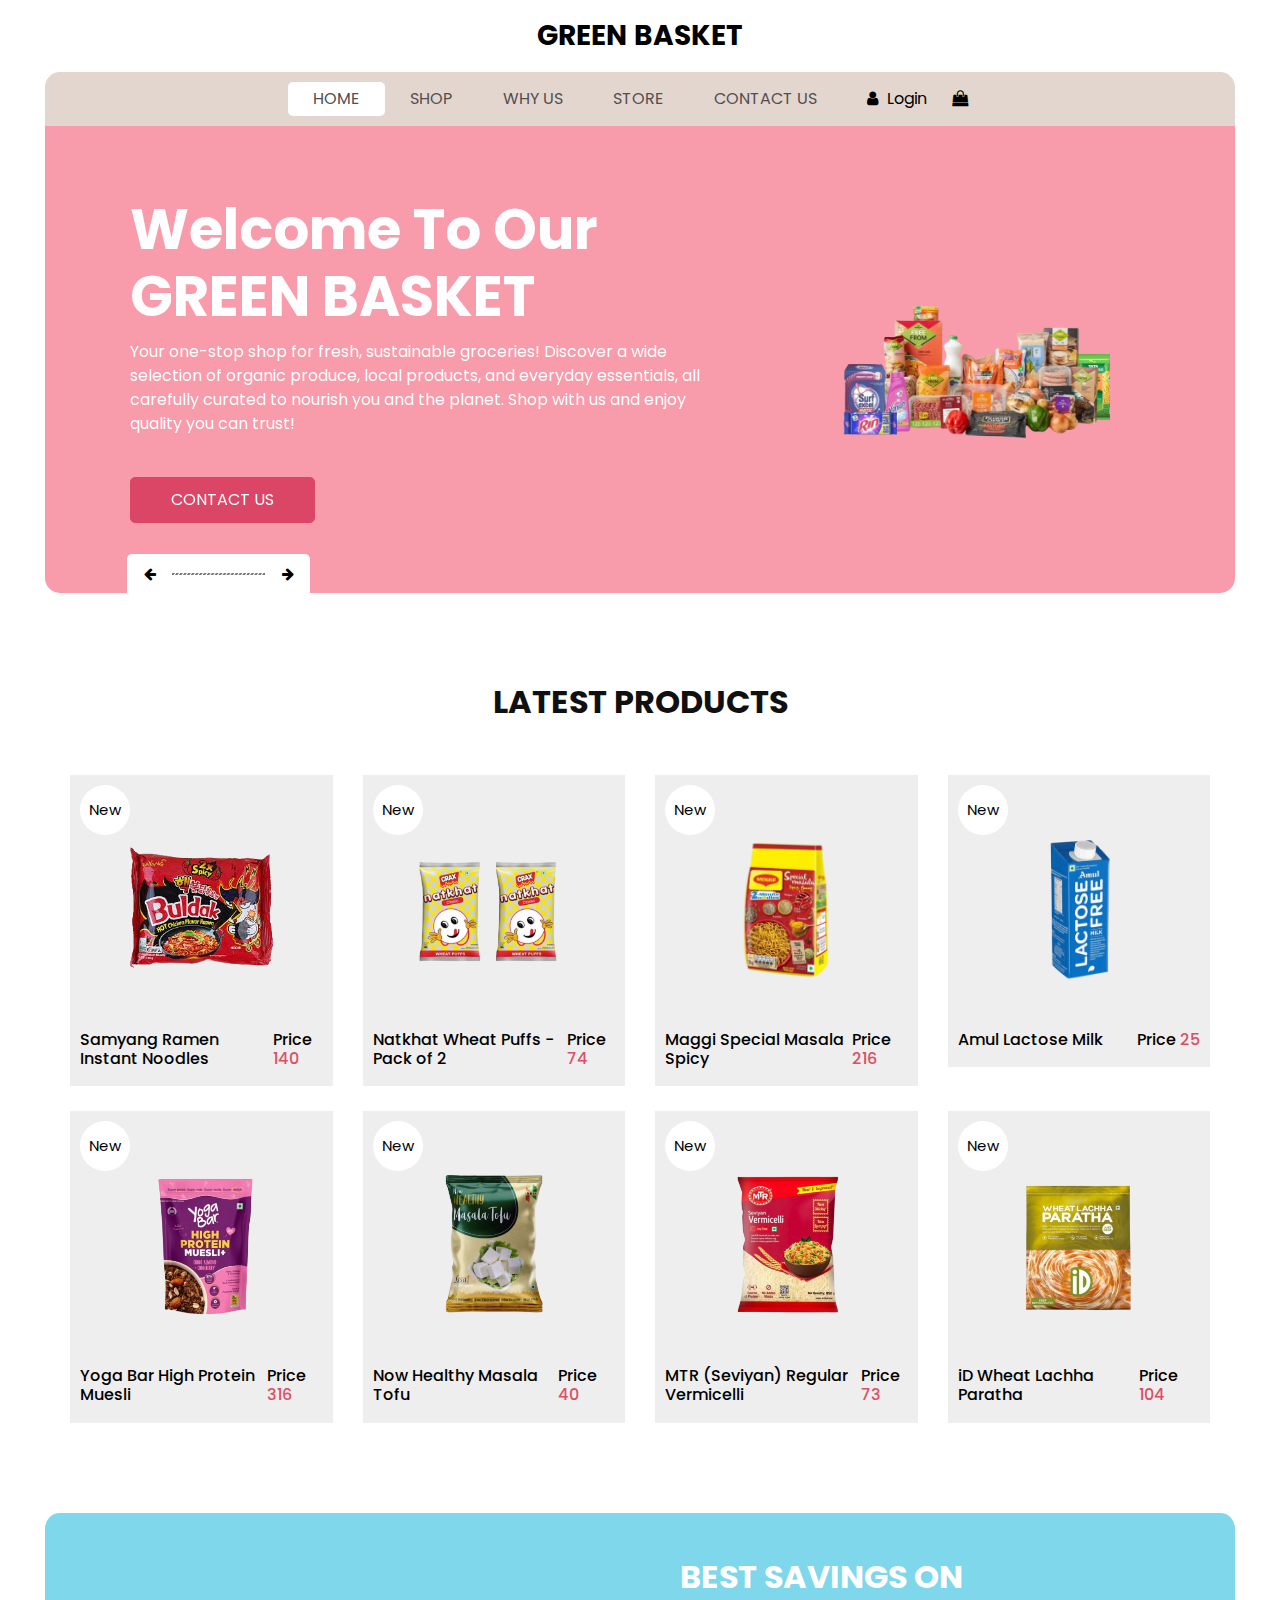
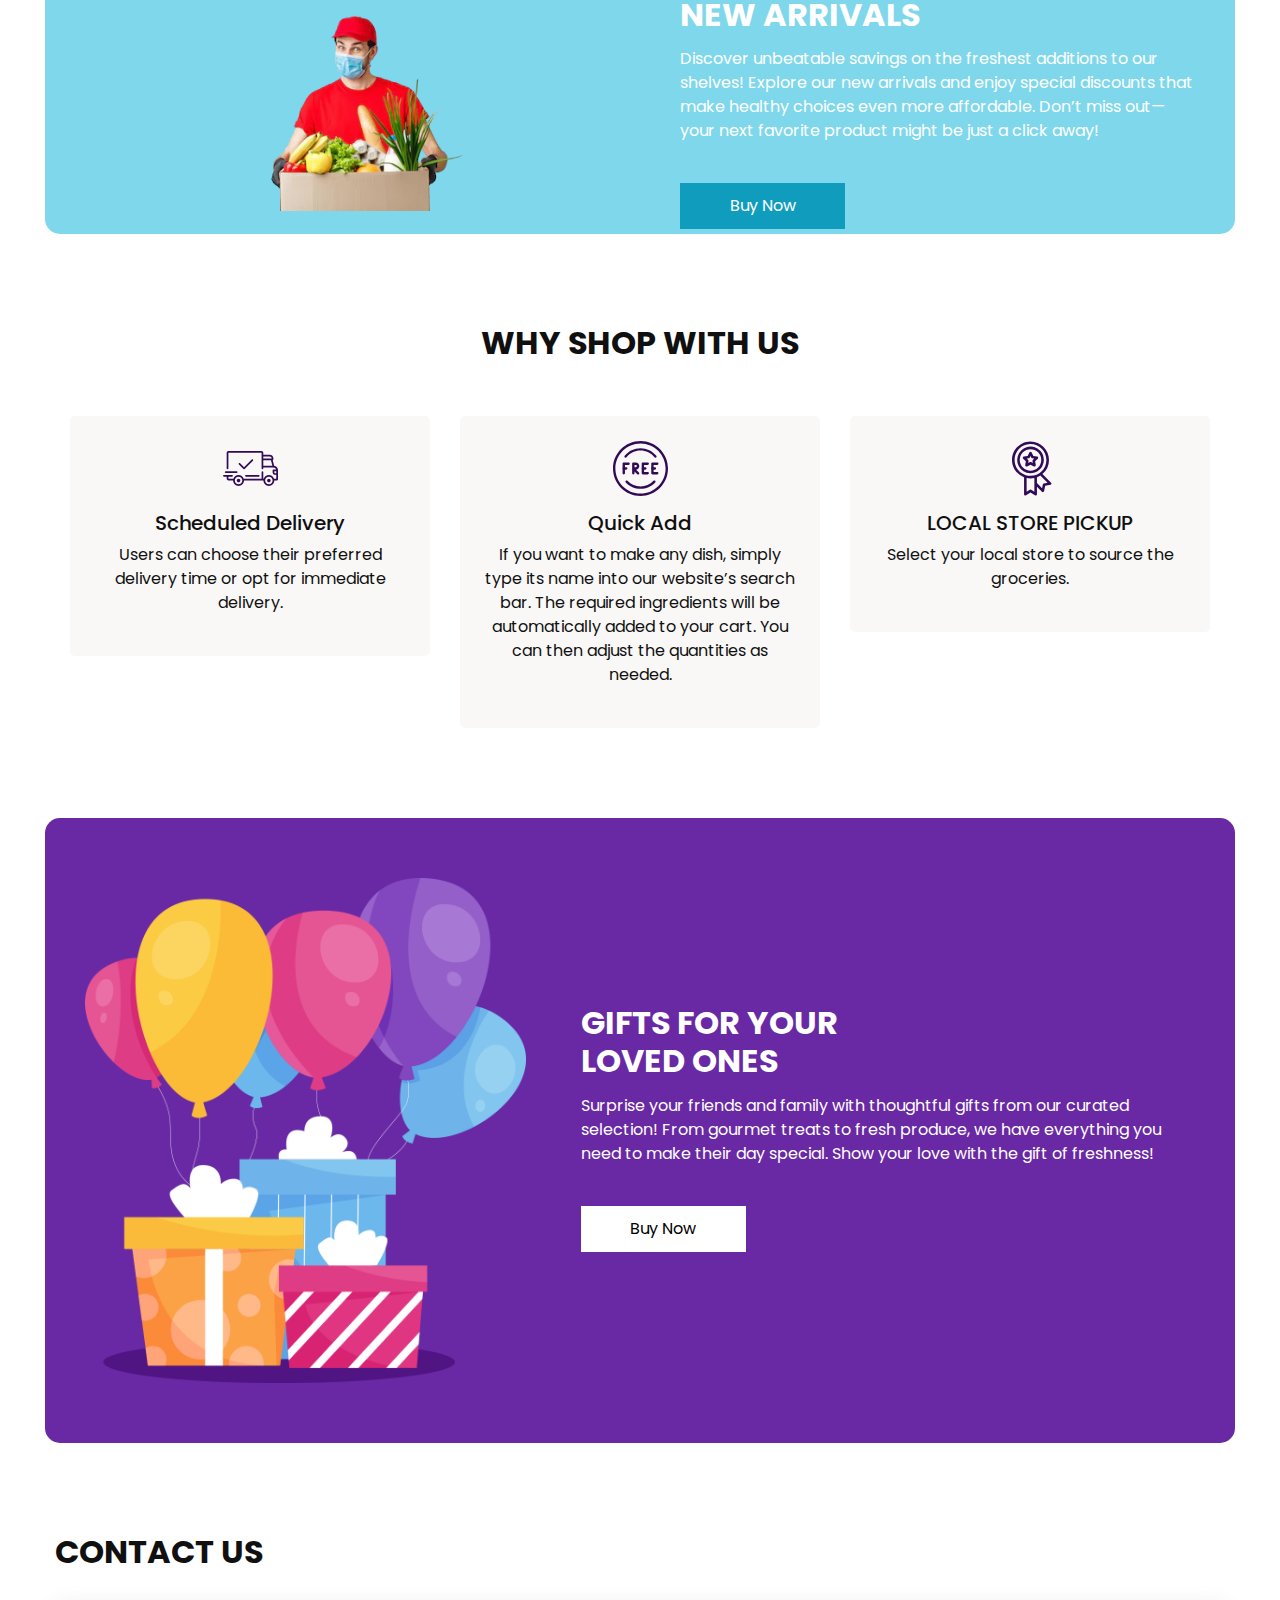
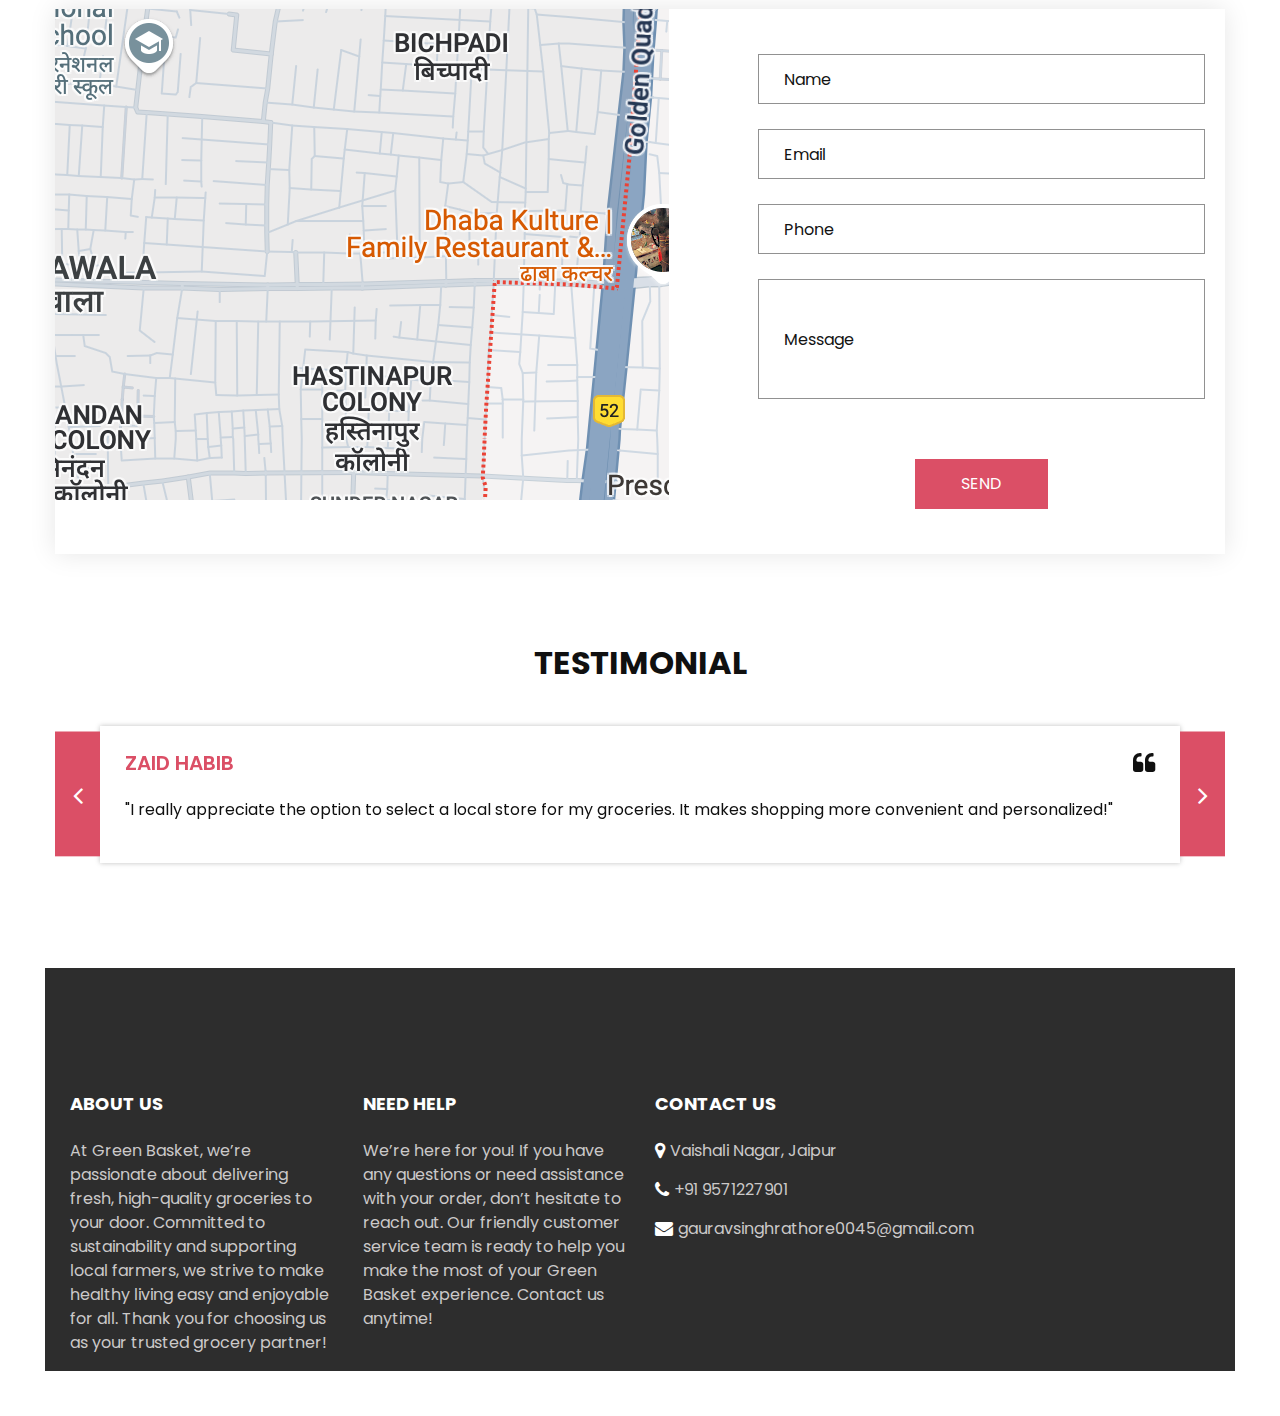
<file: index.html>
<!DOCTYPE html>
<html>
<head>
  <!-- Basic -->
  <meta charset="utf-8" />
  <meta http-equiv="X-UA-Compatible" content="IE=edge" />
  <!-- Mobile Metas -->
  <meta name="viewport" content="width=device-width, initial-scale=1, shrink-to-fit=no" />
  <!-- Site Metas -->
  <meta name="keywords" content="" />
  <meta name="description" content="" />
  <meta name="author" content="" />
  <link rel="shortcut icon" href="images/favicon.png" type="image/x-icon">

  <title>
    GREEN BASKET
  </title>

  <!-- slider stylesheet -->
  <link rel="stylesheet" type="text/css" href="https://cdnjs.cloudflare.com/ajax/libs/OwlCarousel2/2.3.4/assets/owl.carousel.min.css" />

  <!-- bootstrap core css -->
  <link rel="stylesheet" type="text/css" href="css/bootstrap.css" />

  <!-- Custom styles for this template -->
  <link href="css/style.css" rel="stylesheet" />
  <!-- responsive style -->
  <link href="css/responsive.css" rel="stylesheet" />
</head>

<body>
  <div class="hero_area">
    <!-- header section strats -->
    <header class="header_section">
      <nav class="navbar navbar-expand-lg custom_nav-container ">
        <a class="navbar-brand" href="index.html">
          <span>
            GREEN BASKET
          </span>
        </a>
        <button class="navbar-toggler" type="button" data-toggle="collapse" data-target="#navbarSupportedContent" aria-controls="navbarSupportedContent" aria-expanded="false" aria-label="Toggle navigation">
          <span class=""></span>
        </button>

        <div class="collapse navbar-collapse" id="navbarSupportedContent">
          <ul class="navbar-nav  ">
            <li class="nav-item active">
              <a class="nav-link" href="index.html">Home <span class="sr-only">(current)</span></a>
            </li>
            <li class="nav-item">
              <a class="nav-link" href="shop.html">
                Shop
              </a>
            </li> <li class="nav-item">
              <a class="nav-link" href="why.html">
                Why Us
              </a>
            </li>
            <li class="nav-item">
              <a class="nav-link" href="store.html">
                Store 
              </a>
            </li>
            
            <li class="nav-item">
              <a class="nav-link" href="contact.html">Contact Us</a>
            </li>
          </ul>
          <div class="user_option">
            <a href="login.html">
              <i class="fa fa-user" aria-hidden="true"></i>
              <span>
                Login
              </span>
             
            </a>
            <a href="">
              <i class="fa fa-shopping-bag" aria-hidden="true"></i>
            </a>
            <!--<form class="form-inline" id="searchForm" style="display: none;">
              <input type="text" class="form-control" placeholder="Search..." aria-label="Search">
              <button class="btn nav_search-btn" type="submit">
                <i class="fa fa-search" aria-hidden="true"></i>
              </button>
            </form>
            <button id="searchButton" class="btn nav_search-btn">
              <i class="fa fa-search" aria-hidden="true"></i>
            </button>-->
            
          </div>
        </div>
      </nav>
    </header>
    <!-- end header section -->
     
    <!-- slider section -->

    <section class="slider_section">
      <div class="slider_container">
        <div id="carouselExampleIndicators" class="carousel slide" data-ride="carousel">
          <div class="carousel-inner">
            <div class="carousel-item active">
              <div class="container-fluid">
                <div class="row">
                  <div class="col-md-7">
                    <div class="detail-box">
                      <h1>
                        Welcome To Our <br>
                        GREEN BASKET
                      </h1>
                      <p>
                        Your one-stop shop for fresh, sustainable groceries! Discover a wide selection of organic produce, local products, and everyday essentials, all carefully curated to nourish you and the planet. Shop with us and enjoy quality you can trust!
                      </p>
                      <a href="contact.html">
                        Contact Us
                      </a>
                    </div>
                  </div>
                  <div class="col-md-5 ">
                    <div class="img-box">
                      <img src="images/slider-img.png" alt="" />
                    </div>
                  </div>
                </div>
              </div>
            </div>
            <div class="carousel-item ">
              <div class="container-fluid">
                <div class="row">
                  <div class="col-md-7">
                    <div class="detail-box">
                      <h1>
                        Welcome To Our <br>
                        GREEN BASKET
                      </h1>
                      <p>
                        Your one-stop shop for fresh, sustainable groceries! Discover a wide selection of organic produce, local products, and everyday essentials, all carefully curated to nourish you and the planet. Shop with us and enjoy quality you can trust!
                      </p>
                      <a href="">
                        Contact Us
                      </a>
                    </div>
                  </div>
                  <div class="col-md-5 ">
                    <div class="img-box">
                      <img src="images/slider-img.png" alt="" />
                    </div>
                  </div>
                </div>
              </div>
            </div>
            <div class="carousel-item ">
              <div class="container-fluid">
                <div class="row">
                  <div class="col-md-7">
                    <div class="detail-box">
                      <h1>
                        Welcome To Our <br>
                        GREEN BASKET
                      </h1>
                      <p>
                        Your one-stop shop for fresh, sustainable groceries! Discover a wide selection of organic produce, local products, and everyday essentials, all carefully curated to nourish you and the planet. Shop with us and enjoy quality you can trust!
                      </p>
                      <a href="">
                        Contact Us
                      </a>
                    </div>
                  </div>
                  <div class="col-md-5 ">
                    <div class="img-box">
                      <img src="images/slider-img.png" alt="" />
                    </div>
                  </div>
                </div>
              </div>
            </div>
          </div>
          <div class="carousel_btn-box">
            <a class="carousel-control-prev" href="#carouselExampleIndicators" role="button" data-slide="prev">
              <i class="fa fa-arrow-left" aria-hidden="true"></i>
              <span class="sr-only">Previous</span>
            </a>
            <img src="images/line.png" alt="" />
            <a class="carousel-control-next" href="#carouselExampleIndicators" role="button" data-slide="next">
              <i class="fa fa-arrow-right" aria-hidden="true"></i>
              <span class="sr-only">Next</span>
            </a>
          </div>
        </div>
      </div>
    </section>

    <!-- end slider section -->
  </div>
  <!-- end hero area -->

  <!-- shop section -->

  <section class="shop_section layout_padding">
    <div class="container">
      <div class="heading_container heading_center">
        <h2>
          Latest Products
        </h2>
      </div>
      <div class="row">
        <div class="col-sm-6 col-md-4 col-lg-3">
          <div class="box">
            <a href="">
              <div class="img-box">
                <img src="images/p1.png" alt="">
              </div>
              <div class="detail-box">
                <h6>
                  Samyang Ramen Instant Noodles
                </h6>
                <h6>
                  Price
                  <span>
                    140
                  </span>
                </h6>
              </div>
              <div class="new">
                <span>
                  New
                </span>
              </div>
            </a>
          </div>
        </div>
        <div class="col-sm-6 col-md-4 col-lg-3">
          <div class="box">
            <a href="">
              <div class="img-box">
                <img src="images/p2.png" alt="">
              </div>
              <div class="detail-box">
                <h6>
                  Natkhat  Wheat Puffs - Pack of 2
                </h6>
                <h6>
                  Price
                  <span>
                    74
                  </span>
                </h6>
              </div>
              <div class="new">
                <span>
                  New
                </span>
              </div>
            </a>
          </div>
        </div>
        <div class="col-sm-6 col-md-4 col-lg-3">
          <div class="box">
            <a href="">
              <div class="img-box">
                <img src="images/p3.png" alt="">
              </div>
              <div class="detail-box">
                <h6>
                  Maggi Special Masala Spicy
                </h6>
                <h6>
                  Price
                  <span>
                    216
                  </span>
                </h6>
              </div>
              <div class="new">
                <span>
                  New
                </span>
              </div>
            </a>
          </div>
        </div>
        <div class="col-sm-6 col-md-4 col-lg-3">
          <div class="box">
            <a href="">
              <div class="img-box">
                <img src="images/p4.png" alt="">
              </div>
              <div class="detail-box">
                <h6>
                  Amul Lactose  Milk
                </h6>
                <h6>
                  Price
                  <span>
                    25
                  </span>
                </h6>
              </div>
              <div class="new">
                <span>
                  New
                </span>
              </div>
            </a>
          </div>
        </div>
        <div class="col-sm-6 col-md-4 col-lg-3">
          <div class="box">
            <a href="">
              <div class="img-box">
                <img src="images/p5.png" alt="">
              </div>
              <div class="detail-box">
                <h6>
                  Yoga Bar High Protein Muesli
                </h6>
                <h6>
                  Price
                  <span>
                    316
                  </span>
                </h6>
              </div>
              <div class="new">
                <span>
                  New
                </span>
              </div>
            </a>
          </div>
        </div>
        <div class="col-sm-6 col-md-4 col-lg-3">
          <div class="box">
            <a href="">
              <div class="img-box">
                <img src="images/p6.png" alt="">
              </div>
              <div class="detail-box">
                <h6>
                  Now Healthy Masala Tofu 
                </h6>
                <h6>
                  Price
                  <span>
                    40
                  </span>
                </h6>
              </div>
              <div class="new">
                <span>
                  New
                </span>
              </div>
            </a>
          </div>
        </div>
        <div class="col-sm-6 col-md-4 col-lg-3">
          <div class="box">
            <a href="">
              <div class="img-box">
                <img src="images/p7.png" alt="">
              </div>
              <div class="detail-box">
                <h6>
                  MTR (Seviyan) Regular Vermicelli
                </h6>
                <h6>
                  Price
                  <span>
                    73
                  </span>
                </h6>
              </div>
              <div class="new">
                <span>
                  New
                </span>
              </div>
            </a>
          </div>
        </div>
        <div class="col-sm-6 col-md-4 col-lg-3">
          <div class="box">
            <a href="">
              <div class="img-box">
                <img src="images/p8.png" alt="">
              </div>
              <div class="detail-box">
                <h6>
                  iD Wheat Lachha Paratha
                </h6>
                <h6>
                  Price
                  <span>
                    104
                  </span>
                </h6>
              </div>
              <div class="new">
                <span>
                  New
                </span>
              </div>
            </a>
          </div>
        </div>
      </div>
       <!--<div class="btn-box">
        <a href="">
          View All Products
        </a>
      </div>
    </div>-->
  </section>

  <!-- end shop section -->

  <!-- saving section -->

  <section class="saving_section ">
    <div class="box">
      <div class="container-fluid">
        <div class="row">
          <div class="col-lg-6">
            <div class="img-box">
              <img src="images/saving-img.png" alt="">
            </div>
          </div>
          <div class="col-lg-6">
            <div class="detail-box">
              <div class="heading_container">
                <h2>
                  Best Savings on <br>
                  new arrivals
                </h2>
              </div>
              <p>
                Discover unbeatable savings on the freshest additions to our shelves! Explore our new arrivals and enjoy special discounts that make healthy choices even more affordable. Don’t miss out—your next favorite product might be just a click away!
              </p>
              <div class="btn-box">
                <a href="shop.html" class="btn1">
                  Buy Now
                </a>
               <!-- <a href="#" class="btn2">
                  See More
                </a>-->
              </div>
            </div>
          </div>
        </div>
      </div>
    </div>
  </section>

  <!-- end saving section -->

  <!-- why section -->

  <section class="why_section layout_padding">
    <div class="container">
      <div class="heading_container heading_center">
        <h2>
          Why Shop With Us
        </h2>
      </div>
      <div class="row">
        <div class="col-md-4">
          <div class="box ">
            <div class="img-box">
              <svg version="1.1" id="Layer_1" xmlns="http://www.w3.org/2000/svg" xmlns:xlink="http://www.w3.org/1999/xlink" x="0px" y="0px" viewBox="0 0 512 512" style="enable-background:new 0 0 512 512;" xml:space="preserve">
                <g>
                  <g>
                    <path d="M476.158,231.363l-13.259-53.035c3.625-0.77,6.345-3.986,6.345-7.839v-8.551c0-18.566-15.105-33.67-33.67-33.67h-60.392
                 V110.63c0-9.136-7.432-16.568-16.568-16.568H50.772c-9.136,0-16.568,7.432-16.568,16.568V256c0,4.427,3.589,8.017,8.017,8.017
                 c4.427,0,8.017-3.589,8.017-8.017V110.63c0-0.295,0.239-0.534,0.534-0.534h307.841c0.295,0,0.534,0.239,0.534,0.534v145.372
                 c0,4.427,3.589,8.017,8.017,8.017c4.427,0,8.017-3.589,8.017-8.017v-9.088h94.569c0.008,0,0.014,0.002,0.021,0.002
                 c0.008,0,0.015-0.001,0.022-0.001c11.637,0.008,21.518,7.646,24.912,18.171h-24.928c-4.427,0-8.017,3.589-8.017,8.017v17.102
                 c0,13.851,11.268,25.119,25.119,25.119h9.086v35.273h-20.962c-6.886-19.883-25.787-34.205-47.982-34.205
                 s-41.097,14.322-47.982,34.205h-3.86v-60.393c0-4.427-3.589-8.017-8.017-8.017c-4.427,0-8.017,3.589-8.017,8.017v60.391H192.817
                 c-6.886-19.883-25.787-34.205-47.982-34.205s-41.097,14.322-47.982,34.205H50.772c-0.295,0-0.534-0.239-0.534-0.534v-17.637
                 h34.739c4.427,0,8.017-3.589,8.017-8.017s-3.589-8.017-8.017-8.017H8.017c-4.427,0-8.017,3.589-8.017,8.017
                 s3.589,8.017,8.017,8.017h26.188v17.637c0,9.136,7.432,16.568,16.568,16.568h43.304c-0.002,0.178-0.014,0.355-0.014,0.534
                 c0,27.996,22.777,50.772,50.772,50.772s50.772-22.776,50.772-50.772c0-0.18-0.012-0.356-0.014-0.534h180.67
                 c-0.002,0.178-0.014,0.355-0.014,0.534c0,27.996,22.777,50.772,50.772,50.772c27.995,0,50.772-22.776,50.772-50.772
                 c0-0.18-0.012-0.356-0.014-0.534h26.203c4.427,0,8.017-3.589,8.017-8.017v-85.511C512,251.989,496.423,234.448,476.158,231.363z
                  M375.182,144.301h60.392c9.725,0,17.637,7.912,17.637,17.637v0.534h-78.029V144.301z M375.182,230.881v-52.376h71.235
                 l13.094,52.376H375.182z M144.835,401.904c-19.155,0-34.739-15.583-34.739-34.739s15.584-34.739,34.739-34.739
                 c19.155,0,34.739,15.583,34.739,34.739S163.99,401.904,144.835,401.904z M427.023,401.904c-19.155,0-34.739-15.583-34.739-34.739
                 s15.584-34.739,34.739-34.739c19.155,0,34.739,15.583,34.739,34.739S446.178,401.904,427.023,401.904z M495.967,299.29h-9.086
                 c-5.01,0-9.086-4.076-9.086-9.086v-9.086h18.171V299.29z" />
                  </g>
                </g>
                <g>
                  <g>
                    <path d="M144.835,350.597c-9.136,0-16.568,7.432-16.568,16.568c0,9.136,7.432,16.568,16.568,16.568
                 c9.136,0,16.568-7.432,16.568-16.568C161.403,358.029,153.971,350.597,144.835,350.597z" />
                  </g>
                </g>
                <g>
                  <g>
                    <path d="M427.023,350.597c-9.136,0-16.568,7.432-16.568,16.568c0,9.136,7.432,16.568,16.568,16.568
                 c9.136,0,16.568-7.432,16.568-16.568C443.591,358.029,436.159,350.597,427.023,350.597z" />
                  </g>
                </g>
                <g>
                  <g>
                    <path d="M332.96,316.393H213.244c-4.427,0-8.017,3.589-8.017,8.017s3.589,8.017,8.017,8.017H332.96
                 c4.427,0,8.017-3.589,8.017-8.017S337.388,316.393,332.96,316.393z" />
                  </g>
                </g>
                <g>
                  <g>
                    <path d="M127.733,282.188H25.119c-4.427,0-8.017,3.589-8.017,8.017s3.589,8.017,8.017,8.017h102.614
                 c4.427,0,8.017-3.589,8.017-8.017S132.16,282.188,127.733,282.188z" />
                  </g>
                </g>
                <g>
                  <g>
                    <path d="M278.771,173.37c-3.13-3.13-8.207-3.13-11.337,0.001l-71.292,71.291l-37.087-37.087c-3.131-3.131-8.207-3.131-11.337,0
                 c-3.131,3.131-3.131,8.206,0,11.337l42.756,42.756c1.565,1.566,3.617,2.348,5.668,2.348s4.104-0.782,5.668-2.348l76.96-76.96
                 C281.901,181.576,281.901,176.501,278.771,173.37z" />
                  </g>
                </g>
                <g>
                </g>
                <g>
                </g>
                <g>
                </g>
                <g>
                </g>
                <g>
                </g>
                <g>
                </g>
                <g>
                </g>
                <g>
                </g>
                <g>
                </g>
                <g>
                </g>
                <g>
                </g>
                <g>
                </g>
                <g>
                </g>
                <g>
                </g>
                <g>
                </g>
              </svg>
            </div>
            <div class="detail-box">
              <h5>
                Scheduled Delivery
              </h5>
              <p>
                Users can choose their preferred delivery time
or opt for immediate delivery.
              </p>
            </div>
          </div>
        </div>
        <div class="col-md-4">
          <div class="box ">
            <div class="img-box">
              <svg version="1.1" id="Capa_1" xmlns="http://www.w3.org/2000/svg" xmlns:xlink="http://www.w3.org/1999/xlink" x="0px" y="0px" viewBox="0 0 490.667 490.667" style="enable-background:new 0 0 490.667 490.667;" xml:space="preserve">
                <g>
                  <g>
                    <path d="M138.667,192H96c-5.888,0-10.667,4.779-10.667,10.667V288c0,5.888,4.779,10.667,10.667,10.667s10.667-4.779,10.667-10.667
                 v-74.667h32c5.888,0,10.667-4.779,10.667-10.667S144.555,192,138.667,192z" />
                  </g>
                </g>
                <g>
                  <g>
                    <path d="M117.333,234.667H96c-5.888,0-10.667,4.779-10.667,10.667S90.112,256,96,256h21.333c5.888,0,10.667-4.779,10.667-10.667
                 S123.221,234.667,117.333,234.667z" />
                  </g>
                </g>
                <g>
                  <g>
                    <path d="M245.333,0C110.059,0,0,110.059,0,245.333s110.059,245.333,245.333,245.333s245.333-110.059,245.333-245.333
                 S380.608,0,245.333,0z M245.333,469.333c-123.52,0-224-100.48-224-224s100.48-224,224-224s224,100.48,224,224
                 S368.853,469.333,245.333,469.333z" />
                  </g>
                </g>
                <g>
                  <g>
                    <path d="M386.752,131.989C352.085,88.789,300.544,64,245.333,64s-106.752,24.789-141.419,67.989
                 c-3.691,4.587-2.965,11.307,1.643,14.997c4.587,3.691,11.307,2.965,14.976-1.643c30.613-38.144,76.096-60.011,124.8-60.011
                 s94.187,21.867,124.779,60.011c2.112,2.624,5.205,3.989,8.32,3.989c2.368,0,4.715-0.768,6.677-2.347
                 C389.717,143.296,390.443,136.576,386.752,131.989z" />
                  </g>
                </g>
                <g>
                  <g>
                    <path d="M376.405,354.923c-4.224-4.032-11.008-3.861-15.061,0.405c-30.613,32.235-71.808,50.005-116.011,50.005
                 s-85.397-17.771-115.989-50.005c-4.032-4.309-10.816-4.437-15.061-0.405c-4.309,4.053-4.459,10.816-0.405,15.083
                 c34.667,36.544,81.344,56.661,131.456,56.661s96.789-20.117,131.477-56.661C380.864,365.739,380.693,358.976,376.405,354.923z" />
                  </g>
                </g>
                <g>
                  <g>
                    <path d="M206.805,255.723c15.701-2.027,27.861-15.488,27.861-31.723c0-17.643-14.357-32-32-32h-21.333
                 c-5.888,0-10.667,4.779-10.667,10.667v42.581c0,0.043,0,0.107,0,0.149V288c0,5.888,4.779,10.667,10.667,10.667
                 S192,293.888,192,288v-16.917l24.448,24.469c2.091,2.069,4.821,3.115,7.552,3.115c2.731,0,5.461-1.045,7.531-3.136
                 c4.16-4.16,4.16-10.923,0-15.083L206.805,255.723z M192,234.667v-21.333h10.667c5.867,0,10.667,4.779,10.667,10.667
                 s-4.8,10.667-10.667,10.667H192z" />
                  </g>
                </g>
                <g>
                  <g>
                    <path d="M309.333,277.333h-32v-64h32c5.888,0,10.667-4.779,10.667-10.667S315.221,192,309.333,192h-42.667
                 c-5.888,0-10.667,4.779-10.667,10.667V288c0,5.888,4.779,10.667,10.667,10.667h42.667c5.888,0,10.667-4.779,10.667-10.667
                 S315.221,277.333,309.333,277.333z" />
                  </g>
                </g>
                <g>
                  <g>
                    <path d="M288,234.667h-21.333c-5.888,0-10.667,4.779-10.667,10.667S260.779,256,266.667,256H288
                 c5.888,0,10.667-4.779,10.667-10.667S293.888,234.667,288,234.667z" />
                  </g>
                </g>
                <g>
                  <g>
                    <path d="M394.667,277.333h-32v-64h32c5.888,0,10.667-4.779,10.667-10.667S400.555,192,394.667,192H352
                 c-5.888,0-10.667,4.779-10.667,10.667V288c0,5.888,4.779,10.667,10.667,10.667h42.667c5.888,0,10.667-4.779,10.667-10.667
                 S400.555,277.333,394.667,277.333z" />
                  </g>
                </g>
                <g>
                  <g>
                    <path d="M373.333,234.667H352c-5.888,0-10.667,4.779-10.667,10.667S346.112,256,352,256h21.333
                 c5.888,0,10.667-4.779,10.667-10.667S379.221,234.667,373.333,234.667z" />
                  </g>
                </g>
                <g>
                </g>
                <g>
                </g>
                <g>
                </g>
                <g>
                </g>
                <g>
                </g>
                <g>
                </g>
                <g>
                </g>
                <g>
                </g>
                <g>
                </g>
                <g>
                </g>
                <g>
                </g>
                <g>
                </g>
                <g>
                </g>
                <g>
                </g>
                <g>
                </g>
              </svg>
            </div>
            <div class="detail-box">
              <h5>
                Quick Add 
              </h5>
              <p>
                If you want to make any dish, simply type its name into
our website’s search bar. The required ingredients will be automatically
added to your cart. You can then adjust the quantities as needed.
              </p>
            </div>
          </div>
        </div>
        <div class="col-md-4">
          <div class="box ">
            <div class="img-box">
              <svg id="_30_Premium" height="512" viewBox="0 0 512 512" width="512" xmlns="http://www.w3.org/2000/svg" data-name="30_Premium">
                <g id="filled">
                  <path d="m252.92 300h3.08a124.245 124.245 0 1 0 -4.49-.09c.075.009.15.023.226.03.394.039.789.06 1.184.06zm-96.92-124a100 100 0 1 1 100 100 100.113 100.113 0 0 1 -100-100z" />
                  <path d="m447.445 387.635-80.4-80.4a171.682 171.682 0 0 0 60.955-131.235c0-94.841-77.159-172-172-172s-172 77.159-172 172c0 73.747 46.657 136.794 112 161.2v158.8c-.3 9.289 11.094 15.384 18.656 9.984l41.344-27.562 41.344 27.562c7.574 5.4 18.949-.7 18.656-9.984v-70.109l46.6 46.594c6.395 6.789 18.712 3.025 20.253-6.132l9.74-48.724 48.725-9.742c9.163-1.531 12.904-13.893 6.127-20.252zm-339.445-211.635c0-81.607 66.393-148 148-148s148 66.393 148 148-66.393 148-148 148-148-66.393-148-148zm154.656 278.016a12 12 0 0 0 -13.312 0l-29.344 19.562v-129.378a172.338 172.338 0 0 0 72 0v129.38zm117.381-58.353a12 12 0 0 0 -9.415 9.415l-6.913 34.58-47.709-47.709v-54.749a171.469 171.469 0 0 0 31.467-15.6l67.151 67.152z" />
                  <path d="m287.62 236.985c8.349 4.694 19.251-3.212 17.367-12.618l-5.841-35.145 25.384-25c7.049-6.5 2.89-19.3-6.634-20.415l-35.23-5.306-15.933-31.867c-4.009-8.713-17.457-8.711-21.466 0l-15.933 31.866-35.23 5.306c-9.526 1.119-13.681 13.911-6.634 20.415l25.384 25-5.841 35.145c-1.879 9.406 9 17.31 17.367 12.618l31.62-16.414zm-53-32.359 2.928-17.615a12 12 0 0 0 -3.417-10.516l-12.721-12.531 17.658-2.66a12 12 0 0 0 8.947-6.5l7.985-15.971 7.985 15.972a12 12 0 0 0 8.947 6.5l17.658 2.66-12.723 12.535a12 12 0 0 0 -3.417 10.516l2.928 17.615-15.849-8.231a12 12 0 0 0 -11.058 0z" />
                </g>
              </svg>
            </div>
            <div class="detail-box">
              <h5>
                LOCAL STORE PICKUP
              </h5>
              <p>
                Select your local store to source the
groceries.

              </p>
            </div>
          </div>
        </div>
      </div>
    </div>
  </section>

  <!-- end why section -->


  <!-- gift section -->

  <section class="gift_section layout_padding-bottom">
    <div class="box ">
      <div class="container-fluid">
        <div class="row">
          <div class="col-md-5">
            <div class="img_container">
              <div class="img-box">
                <img src="images/gifts.png" alt="">
              </div>
            </div>
          </div>
          <div class="col-md-7">
            <div class="detail-box">
              <div class="heading_container">
                <h2>
                  Gifts for your <br>
                  loved ones
                </h2>
              </div>
              <p>
                Surprise your friends and family with thoughtful gifts from our curated selection! From gourmet treats to fresh produce, we have everything you need to make their day special. Show your love with the gift of freshness!
              </p>
              <div class="btn-box">
                <a href="shop.html" class="btn1">
                  Buy Now
                </a>
              <!--  <a href="#" class="btn2">
                  See More
                </a>-->
              </div>
            </div>
          </div>
        </div>
      </div>
    </div>
  </section>


  <!-- end gift section -->


  <!-- contact section -->

  <section class="contact_section ">
    <div class="container px-0">
      <div class="heading_container ">
        <h2 class="">
          Contact Us
        </h2>
      </div>
    </div>
    <div class="container container-bg">
      <div class="row">
        <div class="col-lg-7 col-md-6 px-0">
          <div class="map_container">
            <div class="map-responsive">
              <iframe src="images/p9.png"
 width="500" height="200" frameborder="0" style="border:0; width: 90%; height:90%" allowfullscreen></iframe>
            </div>
          </div>
        </div>
        <div class="col-md-6 col-lg-5 px-0">
          <form action="#">
            <div>
              <input type="text" placeholder="Name" />
            </div>
            <div>
              <input type="email" placeholder="Email" />
            </div>
            <div>
              <input type="text" placeholder="Phone" />
            </div>
            <div>
              <input type="text" class="message-box" placeholder="Message" />
            </div>
            <div class="d-flex ">
              <button>
                SEND
              </button>
            </div>
          </form>
        </div>
      </div>
    </div>
  </section>

  <!-- end contact section -->

  <!-- client section -->
  <section class="client_section layout_padding">
    <div class="container">
      <div class="heading_container heading_center">
        <h2>
          Testimonial
        </h2>
      </div>
    </div>
    <div class="container px-0">
      <div id="customCarousel2" class="carousel  carousel-fade" data-ride="carousel">
        <div class="carousel-inner">
          <div class="carousel-item active">
            <div class="box">
              <div class="client_info">
                <div class="client_name">
                  <h5>
                    ZAID HABIB
                  </h5>
                 
                </div>
                <i class="fa fa-quote-left" aria-hidden="true"></i>
              </div>
              <p>
                "I really appreciate the option to select a local store for my groceries. It makes shopping more convenient and personalized!"


              </p>
            </div>
          </div>
          <div class="carousel-item">
            <div class="box">
              <div class="client_info">
                <div class="client_name">
                  <h5>
                    JATIN 
                  </h5>
                  
                </div>
                <i class="fa fa-quote-left" aria-hidden="true"></i>
              </div>
              <p>
                "I really enjoy being able to enter a dish name in the search bar and have all the required ingredients automatically added to my cart. It simplifies my shopping experience so much!"
              </p>
            </div>
          </div>
          <div class="carousel-item">
            <div class="box">
              <div class="client_info">
                <div class="client_name">
                  <h5>
                    AYON
                  </h5>
                  
                </div>
                <i class="fa fa-quote-left" aria-hidden="true"></i>
              </div>
              <p>
                "I love the option that lets me order items for multiple days at once and set specific delivery times. It saves me so much time and makes daily ordering hassle-free!"
              </p>
            </div>
          </div>
        </div>
        <div class="carousel_btn-box">
          <a class="carousel-control-prev" href="#customCarousel2" role="button" data-slide="prev">
            <i class="fa fa-angle-left" aria-hidden="true"></i>
            <span class="sr-only">Previous</span>
          </a>
          <a class="carousel-control-next" href="#customCarousel2" role="button" data-slide="next">
            <i class="fa fa-angle-right" aria-hidden="true"></i>
            <span class="sr-only">Next</span>
          </a>
        </div>
      </div>
    </div>
  </section>
  <!-- end client section -->

  <!-- info section -->

 <section class="info_section  layout_padding2-top">
    <div class="social_container">
      <div class="social_box">
       
      </div>
    </div>
    <div class="info_container ">
      <div class="container">
        <div class="row">
          <div class="col-md-6 col-lg-3">
            <h6>
              ABOUT US
            </h6>
            <p>
              At Green Basket, we’re passionate about delivering fresh, high-quality groceries to your door. Committed to sustainability and supporting local farmers, we strive to make healthy living easy and enjoyable for all. Thank you for choosing us as your trusted grocery partner!
            </p>
          </div>
         
          <div class="col-md-6 col-lg-3">
            <h6>
              NEED HELP
            </h6>
            <p>
              We’re here for you! If you have any questions or need assistance with your order, don’t hesitate to reach out. Our friendly customer service team is ready to help you make the most of your Green Basket experience. Contact us anytime!
            </p>
          </div>
          <div class="col-md-6 col-lg-3">
            <h6>
              CONTACT US
            </h6>
            <div class="info_link-box">
              <a href="">
                <i class="fa fa-map-marker" aria-hidden="true"></i>
                <span> Vaishali Nagar, Jaipur </span>
              </a>
              <a href="">
                <i class="fa fa-phone" aria-hidden="true"></i>
                <span>+91 9571227901</span>
              </a>
              <a href="">
                <i class="fa fa-envelope" aria-hidden="true"></i>
                <span> gauravsinghrathore0045@gmail.com</span>
              </a>
            </div>
          </div>
        </div>
      </div>
    </div>
   

  </section>

  <!-- end info section -->


  <script src="js/jquery-3.4.1.min.js"></script>
  <script src="js/bootstrap.js"></script>
  <script src="https://cdnjs.cloudflare.com/ajax/libs/OwlCarousel2/2.3.4/owl.carousel.min.js">
  </script>
  <script src="js/custom.js"></script>

</body>

</html>
</file>
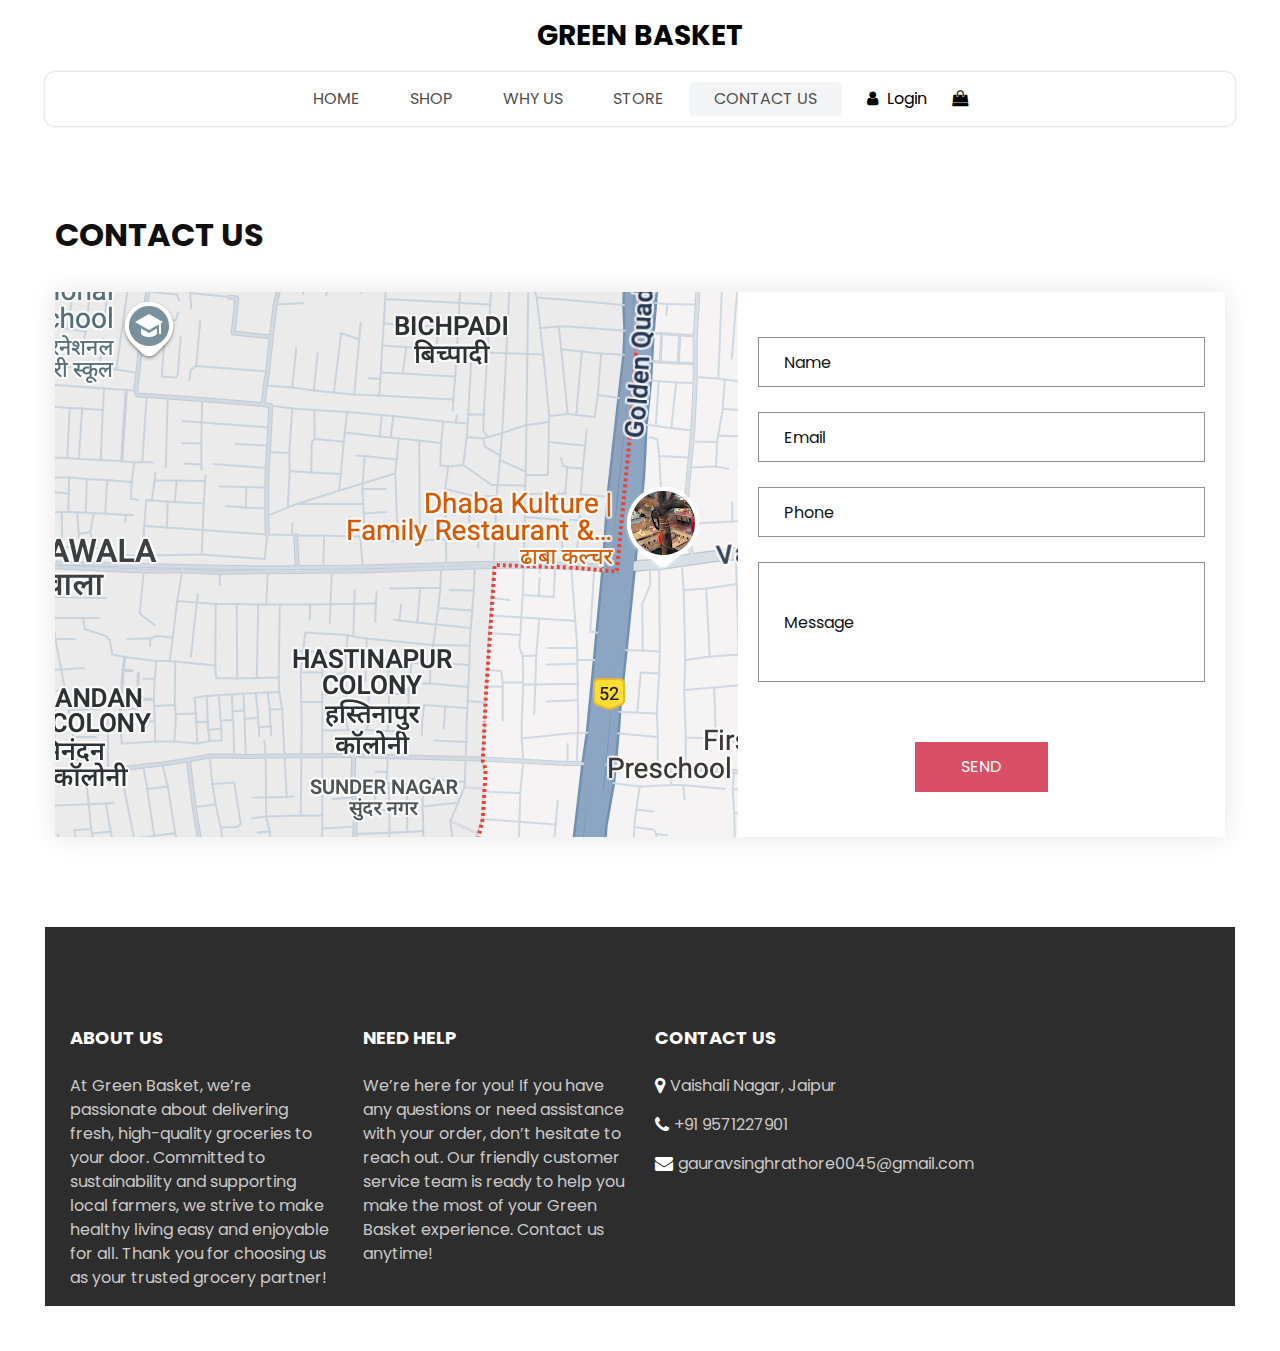
<file: contact.html>
<!DOCTYPE html>
<html>

<head>
  <!-- Basic -->
  <meta charset="utf-8" />
  <meta http-equiv="X-UA-Compatible" content="IE=edge" />
  <!-- Mobile Metas -->
  <meta name="viewport" content="width=device-width, initial-scale=1, shrink-to-fit=no" />
  <!-- Site Metas -->
  <meta name="keywords" content="" />
  <meta name="description" content="" />
  <meta name="author" content="" />
  <link rel="shortcut icon" href="images/favicon.png" type="image/x-icon">

  <title>
    GREEN BASKET
  </title>

  <!-- slider stylesheet -->
  <link rel="stylesheet" type="text/css" href="https://cdnjs.cloudflare.com/ajax/libs/OwlCarousel2/2.3.4/assets/owl.carousel.min.css" />

  <!-- bootstrap core css -->
  <link rel="stylesheet" type="text/css" href="css/bootstrap.css" />

  <!-- Custom styles for this template -->
  <link href="css/style.css" rel="stylesheet" />
  <!-- responsive style -->
  <link href="css/responsive.css" rel="stylesheet" />
</head>

<body>
  <div class="hero_area">
    <!-- header section strats -->
    <header class="header_section">
      <nav class="navbar navbar-expand-lg custom_nav-container ">
        <a class="navbar-brand" href="index.html">
          <span>
            GREEN BASKET
          </span>
        </a>
        <button class="navbar-toggler" type="button" data-toggle="collapse" data-target="#navbarSupportedContent" aria-controls="navbarSupportedContent" aria-expanded="false" aria-label="Toggle navigation">
          <span class=""></span>
        </button>

        <div class="collapse navbar-collapse innerpage_navbar" id="navbarSupportedContent">
          <ul class="navbar-nav  ">
            <li class="nav-item ">
              <a class="nav-link" href="index.html">Home <span class="sr-only">(current)</span></a>
            </li>
            <li class="nav-item">
              <a class="nav-link" href="shop.html">
                Shop
              </a>
            </li>
            <li class="nav-item">
              <a class="nav-link" href="why.html">
                Why Us
              </a>
            </li>
            <li class="nav-item">
              <a class="nav-link" href="store.html">
                Store 
              </a>
            </li>
            
            <li class="nav-item active">
              <a class="nav-link" href="contact.html">Contact Us</a>
            </li>
          </ul>
          <div class="user_option">
            <a href="login.html">
              <i class="fa fa-user" aria-hidden="true"></i>
              <span>
                Login
              </span>
            </a>
            <a href="">
              <i class="fa fa-shopping-bag" aria-hidden="true"></i>
            </a>
            <!--<form class="form-inline ">
              <button class="btn nav_search-btn" type="submit">
                <i class="fa fa-search" aria-hidden="true"></i>
              </button>
            </form>-->
          </div>
        </div>
      </nav>
    </header>
    <!-- end header section -->

  </div>
  <!-- end hero area -->

  <!-- contact section -->

  <section class="contact_section layout_padding">
    <div class="container px-0">
      <div class="heading_container ">
        <h2 class="">
          Contact Us
        </h2>
      </div>
    </div>
    <div class="container container-bg">
      <div class="row">
        <div class="col-lg-7 col-md-6 px-0">
          <div class="map_container">
            <div class="map-responsive">
              <iframe src="images/p9.png" width="600" height="300" frameborder="0" style="border:0; width: 100%; height:100%" allowfullscreen></iframe>
            </div>
          </div>
        </div>
        <div class="col-md-6 col-lg-5 px-0">
          <form action="#">
            <div>
              <input type="text" placeholder="Name" />
            </div>
            <div>
              <input type="email" placeholder="Email" />
            </div>
            <div>
              <input type="text" placeholder="Phone" />
            </div>
            <div>
              <input type="text" class="message-box" placeholder="Message" />
            </div>
            <div class="d-flex ">
              <button>
                SEND
              </button>
            </div>
          </form>
        </div>
      </div>
    </div>
  </section>

  <!-- end contact section -->

  <!-- info section -->

  <section class="info_section  layout_padding2-top">
    <div class="social_container">
      
    </div>
    <div class="info_container ">
      <div class="container">
        <div class="row">
          <div class="col-md-6 col-lg-3">
            <h6>
              ABOUT US
            </h6>
            <p>
              At Green Basket, we’re passionate about delivering fresh, high-quality groceries to your door. Committed to sustainability and supporting local farmers, we strive to make healthy living easy and enjoyable for all. Thank you for choosing us as your trusted grocery partner!
            </p>
          </div>
          
           
          <div class="col-md-6 col-lg-3">
            <h6>
              NEED HELP
            </h6>
            <p>
              We’re here for you! If you have any questions or need assistance with your order, don’t hesitate to reach out. Our friendly customer service team is ready to help you make the most of your Green Basket experience. Contact us anytime!
            </p>
          </div>
          <div class="col-md-6 col-lg-3">
            <h6>
              CONTACT US
            </h6>
            <div class="info_link-box">
              <a href="">
                <i class="fa fa-map-marker" aria-hidden="true"></i>
                <span> Vaishali Nagar, Jaipur </span>
              </a>
              <a href="">
                <i class="fa fa-phone" aria-hidden="true"></i>
                <span>+91 9571227901</span>
              </a>
              <a href="">
                <i class="fa fa-envelope" aria-hidden="true"></i>
                <span> gauravsinghrathore0045@gmail.com</span>
              </a>
            </div>
          </div>
        </div>
      </div>
    </div>
    <!-- footer section 
    <footer class=" footer_section">
      <div class="container">
        <p>
          &copy; <span id="displayYear"></span> All Rights Reserved By
          <a href="https://html.design/">Free Html Templates</a>
        </p>
      </div>
    </footer>
    footer section -->

  </section>

  <!-- end info section -->


  <script src="js/jquery-3.4.1.min.js"></script>
  <script src="js/bootstrap.js"></script>
  <script src="https://cdnjs.cloudflare.com/ajax/libs/OwlCarousel2/2.3.4/owl.carousel.min.js">
  </script>
  <script src="js/custom.js"></script>

</body>

</html>
</file>
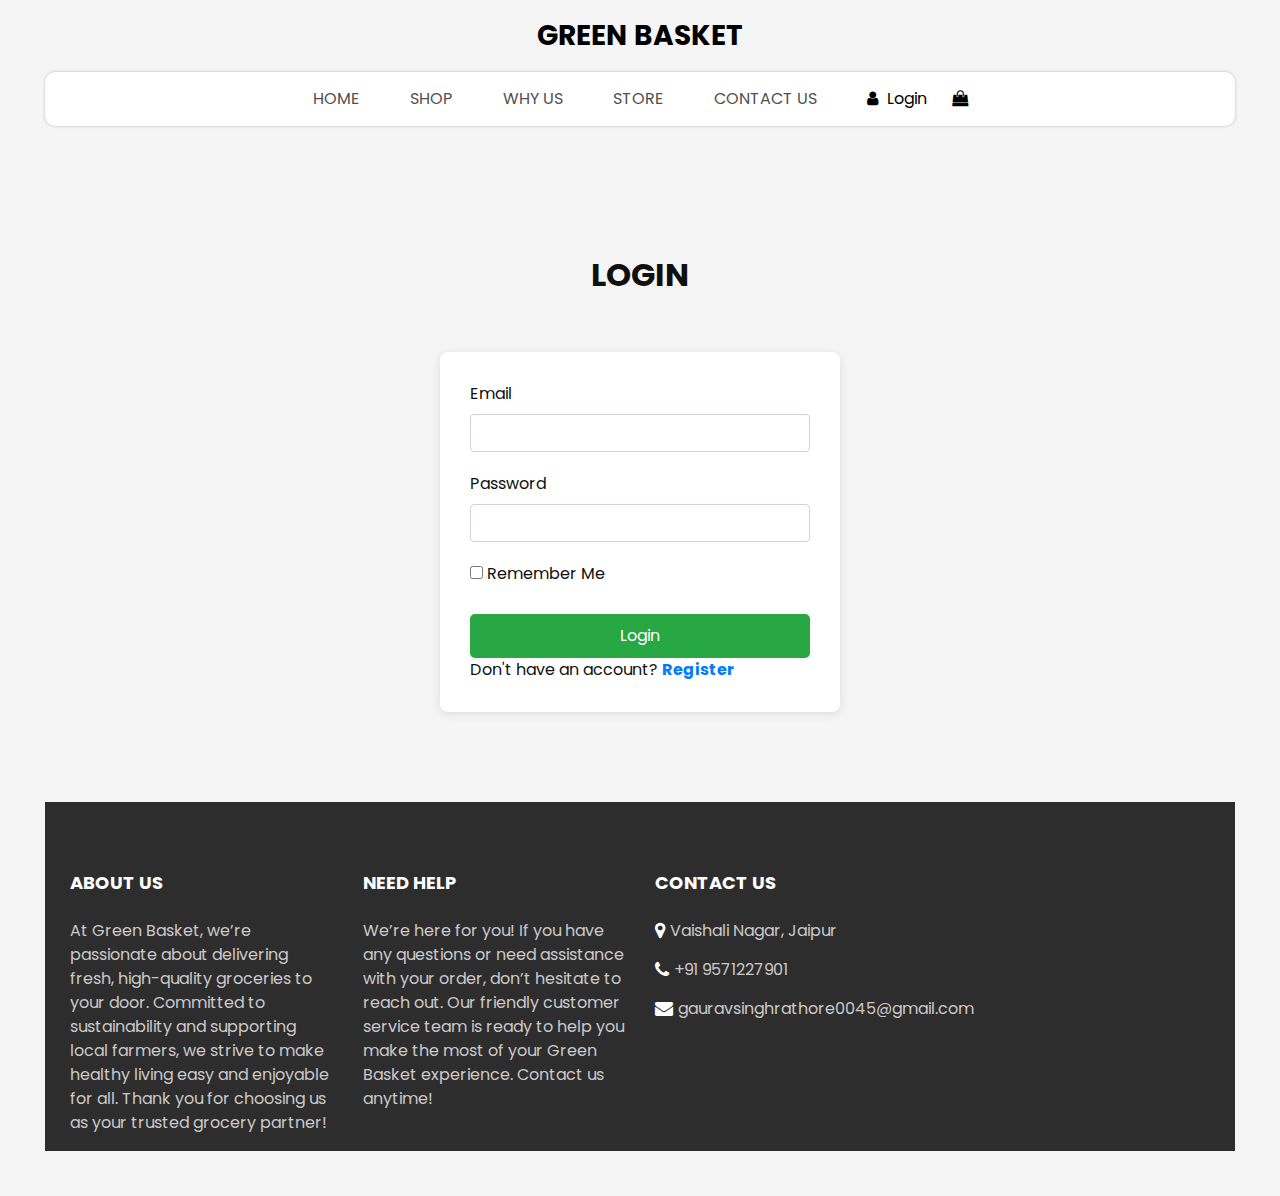
<file: login.html>
<!DOCTYPE html>
<html lang="en">

<head>
    <!-- Basic -->
    <meta charset="utf-8" />
    <meta http-equiv="X-UA-Compatible" content="IE=edge" />
    <!-- Mobile metas -->
    <meta name="viewport" content="width=device-width, initial-scale=1, shrink-to-fit=no" />
    <!-- Site Metas -->
    <meta name="keywords" content="" />
    <meta name="description" content="" />
    <meta name="author" content="" />
    <link rel="shortcut icon" href="images/favicon.png" type="image/x-icon">

    <title>GREEN BASKET</title>

    <!-- Bootstrap core css -->
    <link rel="stylesheet" type="text/css" href="css/bootstrap.css" />
    <!-- Custom styles for this template -->
    <link href="css/style.css" rel="stylesheet" />
    <!-- Responsive style -->
    <link href="css/responsive.css" rel="stylesheet" />
    <style>
        /* Custom styles for the login page */
        body {
            background-color: #f5f5f5;
        }

        .navbar {
            margin-bottom: 40px;
        }

        .login-container {
            background: white;
            padding: 30px;
            border-radius: 8px;
            box-shadow: 0 2px 10px rgba(0, 0, 0, 0.1);
            width: 400px;
            margin: auto; /* Center the login box */
            margin-top: 50px; /* Add space above the box */
        }

        .form-group {
            margin-bottom: 20px;
        }

        .btn-custom {
            width: 100%;
            background-color: #28a745;
            color: white;
            border: none;
            padding: 10px;
            border-radius: 5px;
            font-size: 16px;
        }

        .toggle-link {
            font-weight: bold;
            cursor: pointer;
            color: #007bff;
        }

        .toggle-link:hover {
            text-decoration: underline;
        }

        .hidden {
            display: none;
        }
    </style>
</head>

<body>
    <div class="hero_area">
        <!-- header section starts -->
        <header class="header_section">
            <nav class="navbar navbar-expand-lg custom_nav-container ">
                <a class="navbar-brand" href="index.html">
                    <span>GREEN BASKET</span>
                </a>
                <div class="collapse navbar-collapse innerpage_navbar" id="navbarSupportedContent">
                    <ul class="navbar-nav">
                        <li class="nav-item"><a class="nav-link" href="index.html">Home</a></li>
                        <li class="nav-item"><a class="nav-link" href="shop.html">Shop</a></li>
                        <li class="nav-item"><a class="nav-link" href="why.html">Why Us</a></li>
                        <li class="nav-item"><a class="nav-link" href="store.html">Store</a></li>
                        <li class="nav-item"><a class="nav-link" href="contact.html">Contact Us</a></li>
                    </ul>
                    <div class="user_option">
                        <a href="login.html">
                            <i class="fa fa-user" aria-hidden="true"></i>
                            <span>Login</span>
                        </a>
                        <a href=""><i class="fa fa-shopping-bag" aria-hidden="true"></i></a>
                    </div>
                </div>
            </nav>
        </header>
        <!-- end header section -->
    </div>
    <!-- end hero area -->

    <!-- login section -->
    <section class="why_section layout_padding">
        <div class="container">
            <div class="heading_container heading_center">
                <h2>LOGIN</h2>
            </div>
            <div class="login-container">
                <div id="loginForm">
                    <form>
                        <div class="form-group">
                            <label for="email">Email</label>
                            <input type="email" class="form-control" id="email" required>
                        </div>
                        <div class="form-group">
                            <label for="password">Password</label>
                            <input type="password" class="form-control" id="password" required>
                        </div>
                        <div class="form-group">
                            <input type="checkbox" id="rememberMe">
                            <label for="rememberMe">Remember Me</label>
                        </div>
                        <button type="submit" class="btn-custom">Login</button>
                        <div class="register-link">
                            <span>Don't have an account? <span class="toggle-link" onclick="toggleForms()">Register</span></span>
                        </div>
                    </form>
                </div>

                <div id="registerForm" class="hidden">
                    <h2 class="text-center">Register</h2>
                    <form>
                        <div class="form-group">
                            <label for="username">Username</label>
                            <input type="text" class="form-control" id="username" required>
                        </div>
                        <div class="form-group">
                            <label for="regEmail">Email</label>
                            <input type="email" class="form-control" id="regEmail" required>
                        </div>
                        <div class="form-group">
                            <label for="regPassword">Password</label>
                            <input type="password" class="form-control" id="regPassword" required>
                        </div>
                        <button type="submit" class="btn-custom">Register</button>
                        <div class="register-link">
                            <span>Already have an account? <span class="toggle-link" onclick="toggleForms()">Login</span></span>
                        </div>
                    </form>
                </div>
            </div>
        </div>
    </section>
    <!-- end login section -->

    <!-- info section -->
    <section class="info_section layout_padding2-top">
        <div class="info_container">
            <div class="container">
                <div class="row">
                    <div class="col-md-6 col-lg-3">
                        <h6>ABOUT US</h6>
                        <p>At Green Basket, we’re passionate about delivering fresh, high-quality groceries to your door. Committed to sustainability and supporting local farmers, we strive to make healthy living easy and enjoyable for all. Thank you for choosing us as your trusted grocery partner!</p>
                    </div>
                    <div class="col-md-6 col-lg-3">
                        <h6>NEED HELP</h6>
                        <p>We’re here for you! If you have any questions or need assistance with your order, don’t hesitate to reach out. Our friendly customer service team is ready to help you make the most of your Green Basket experience. Contact us anytime!</p>
                    </div>
                    <div class="col-md-6 col-lg-3">
                        <h6>CONTACT US</h6>
                        <div class="info_link-box">
                            <a href=""><i class="fa fa-map-marker" aria-hidden="true"></i><span> Vaishali Nagar, Jaipur </span></a>
                            <a href=""><i class="fa fa-phone" aria-hidden="true"></i><span>+91 9571227901</span></a>
                            <a href=""><i class="fa fa-envelope" aria-hidden="true"></i><span> gauravsinghrathore0045@gmail.com</span></a>
                        </div>
                    </div>
                </div>
            </div>
        </div>
    </section>
    <!-- end info section -->

    <script src="js/jquery-3.4.1.min.js"></script>
    <script src="js/bootstrap.js"></script>
    <script>
        function toggleForms() {
            const loginForm = document.getElementById('loginForm');
            const registerForm = document.getElementById('registerForm');
            if (loginForm.classList.contains('hidden')) {
                loginForm.classList.remove('hidden');
                registerForm.classList.add('hidden');
            } else {
                loginForm.classList.add('hidden');
                registerForm.classList.remove('hidden');
            }
        }
    </script>
</body>

</html>
</file>
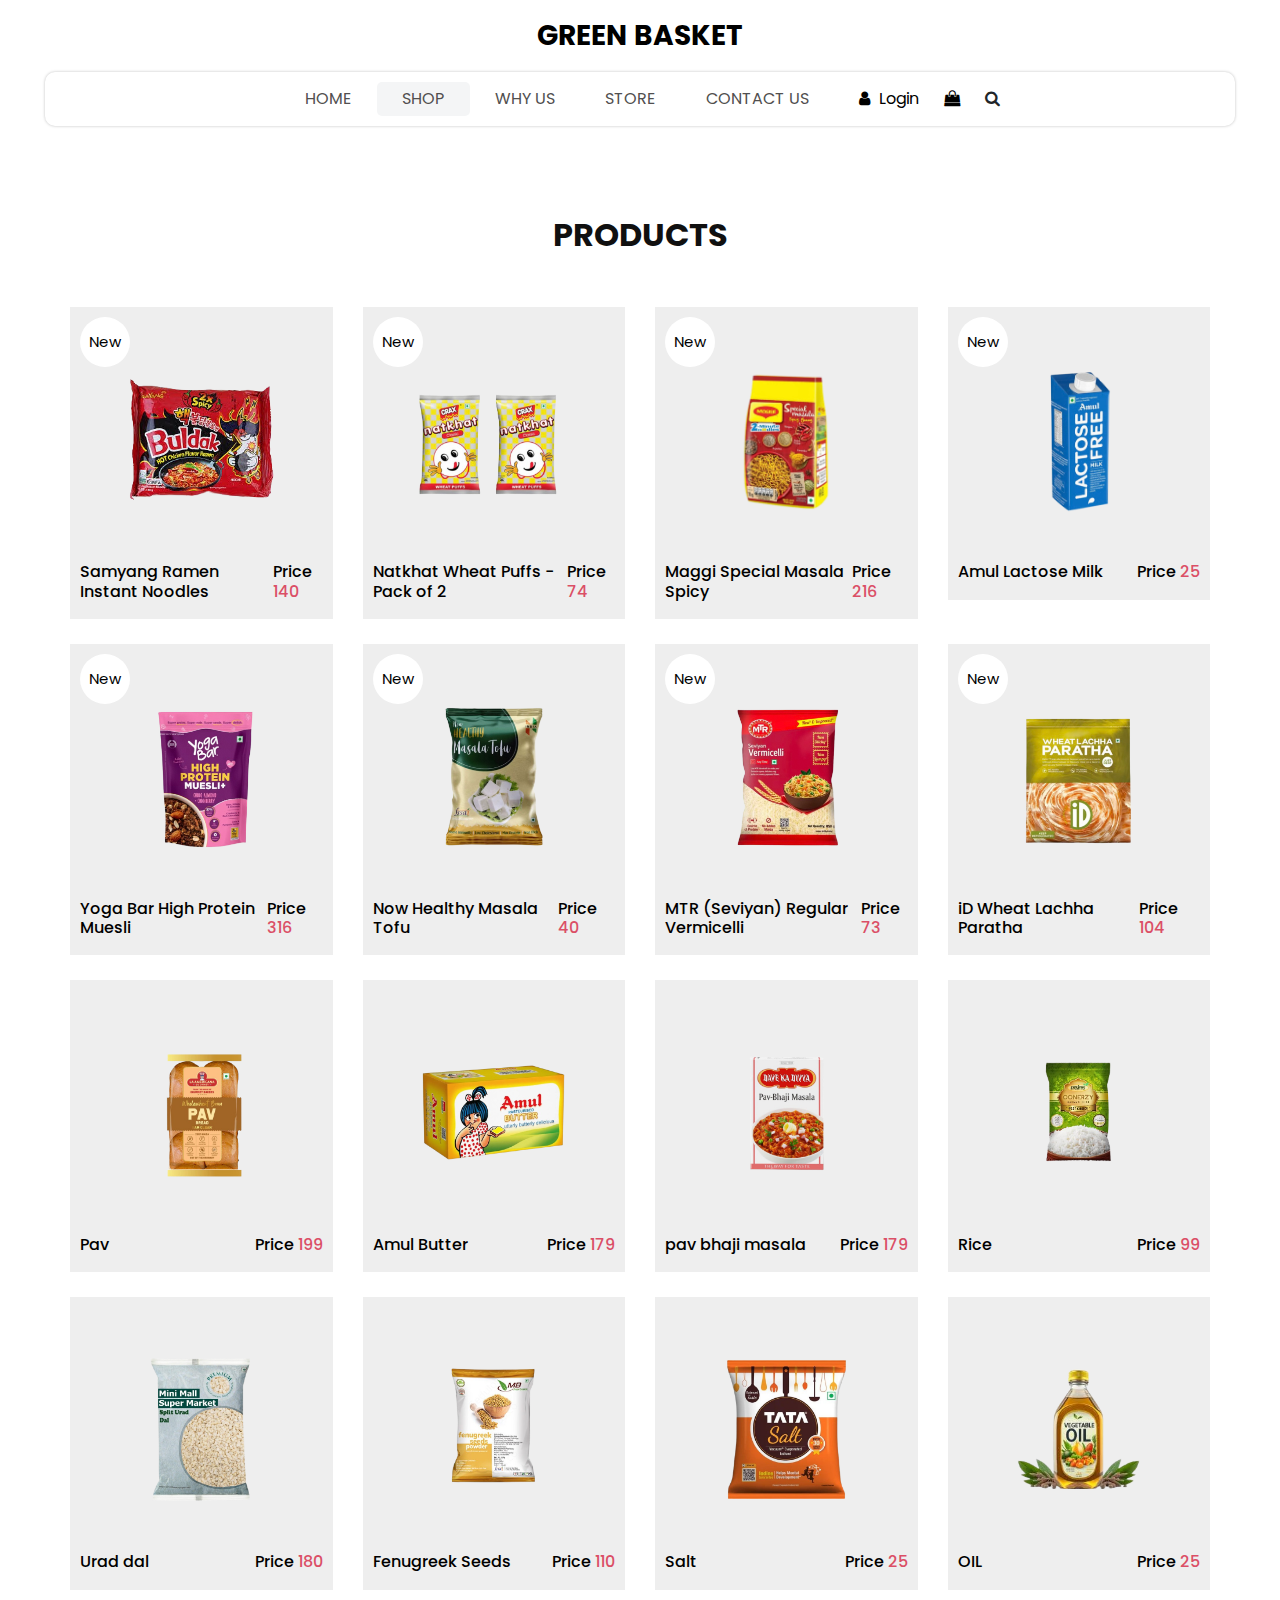
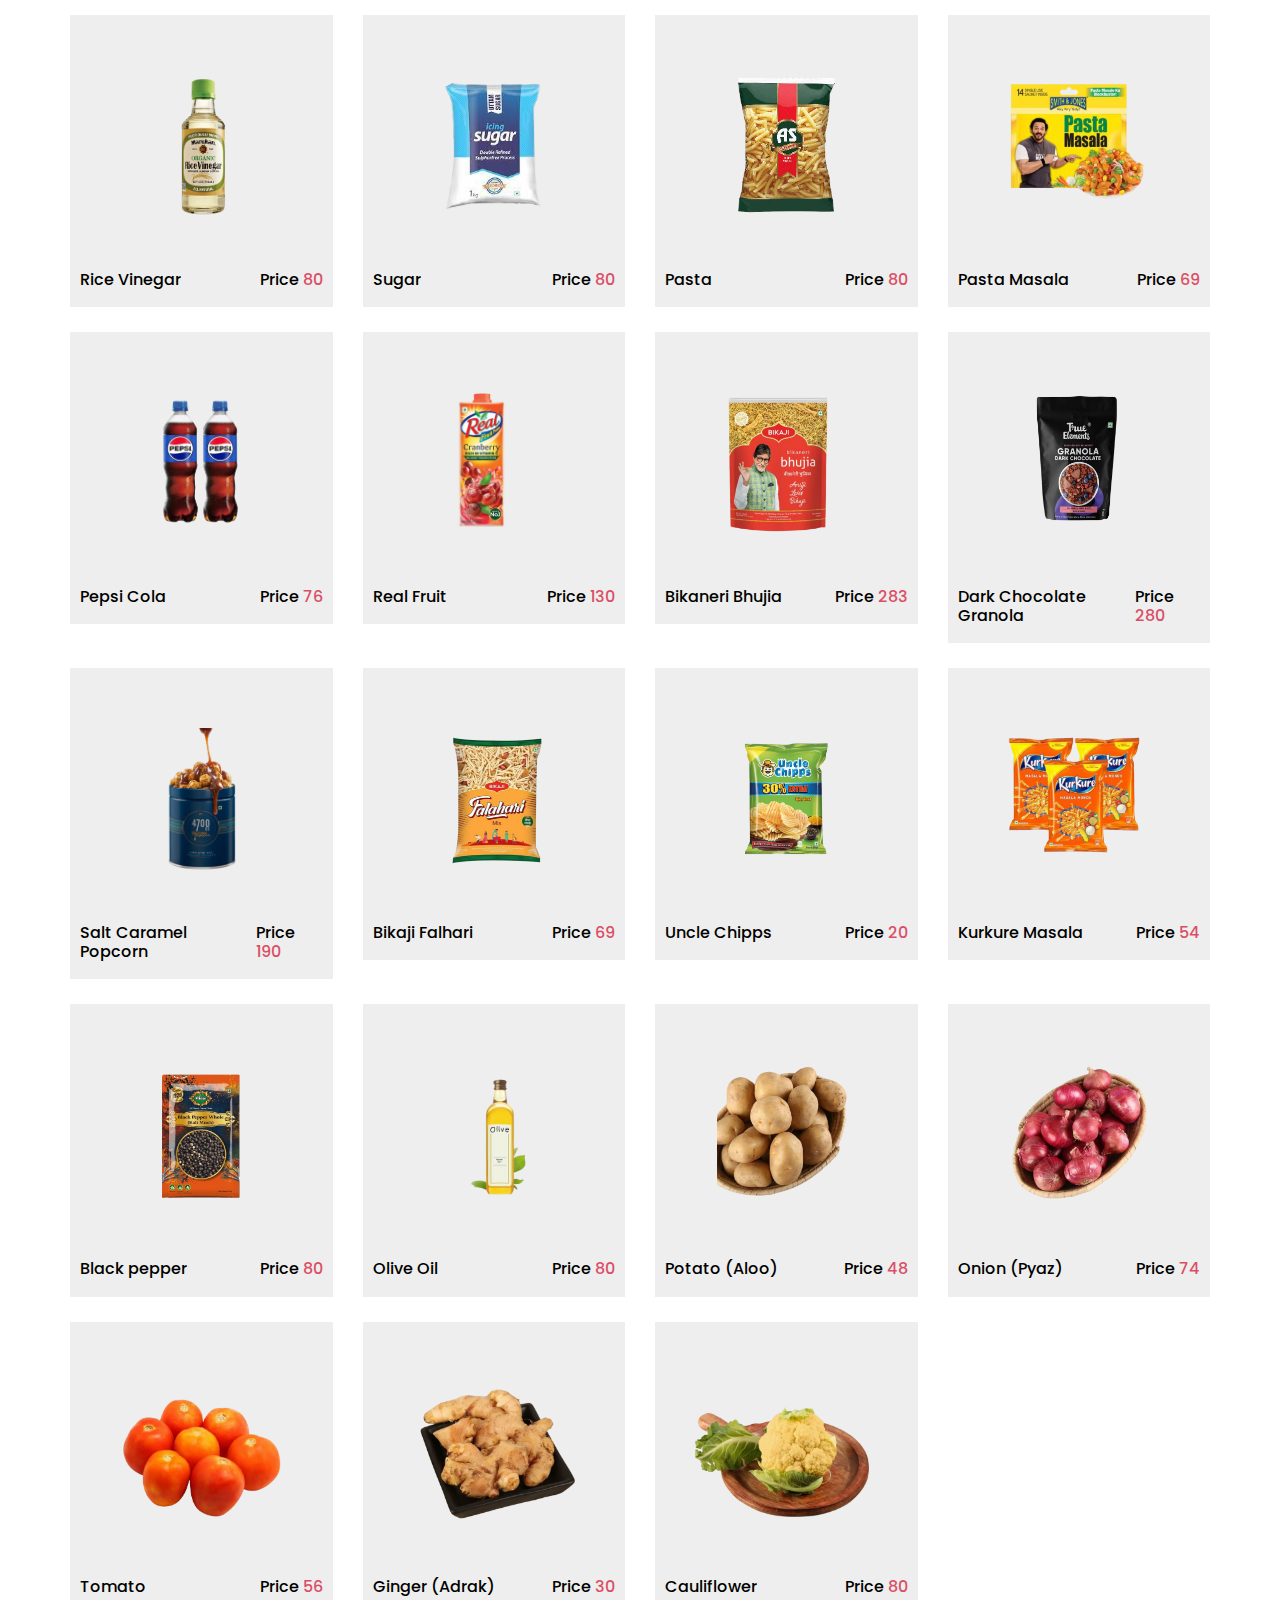
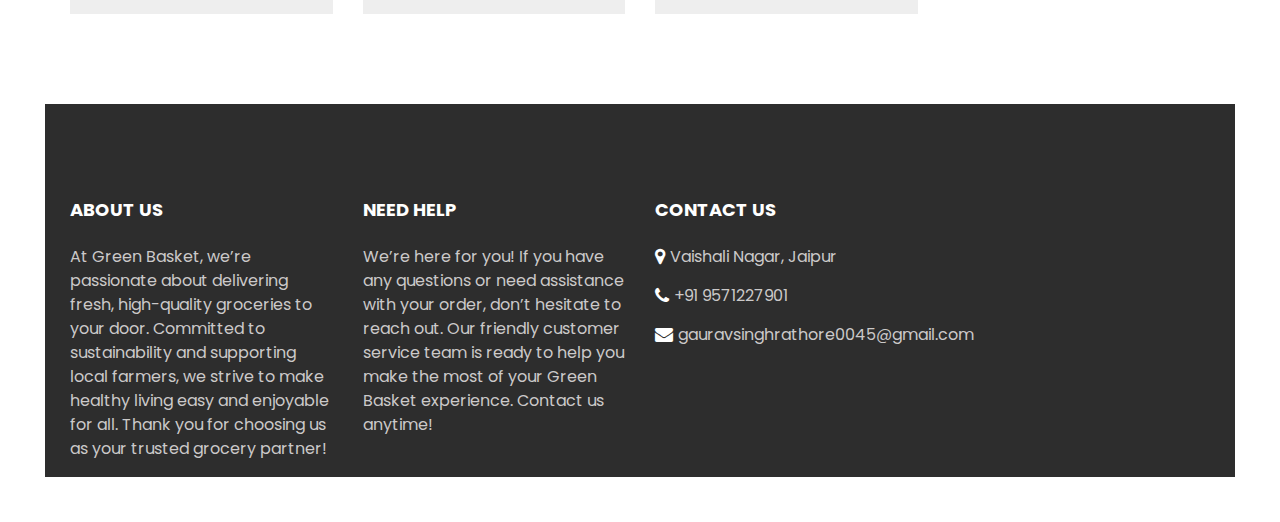
<file: shop.html>
<!DOCTYPE html>
<html>

<head>
  <!-- Basic -->
  <meta charset="utf-8" />
  <meta http-equiv="X-UA-Compatible" content="IE=edge" />
  <!-- Mobile Metas -->
  <meta name="viewport" content="width=device-width, initial-scale=1, shrink-to-fit=no" />
  <!-- Site Metas -->
  <meta name="keywords" content="" />
  <meta name="description" content="" />
  <meta name="author" content="" />
  <link rel="shortcut icon" href="images/favicon.png" type="image/x-icon">

  <title>
    GREEN BASKET
  </title>

  <!-- slider stylesheet -->
  <link rel="stylesheet" type="text/css" href="https://cdnjs.cloudflare.com/ajax/libs/OwlCarousel2/2.3.4/assets/owl.carousel.min.css" />

  <!-- bootstrap core css -->
  <link rel="stylesheet" type="text/css" href="css/bootstrap.css" />

  <!-- Custom styles for this template -->
  <link href="css/style.css" rel="stylesheet" />
  <!-- responsive style -->
  <link href="css/responsive.css" rel="stylesheet" />
</head>

<body>
  <div class="hero_area">
    <!-- header section strats -->
    <header class="header_section">
      <nav class="navbar navbar-expand-lg custom_nav-container ">
        <a class="navbar-brand" href="index.html">
          <span>
            Green Basket
          </span>
        </a>
        <button class="navbar-toggler" type="button" data-toggle="collapse" data-target="#navbarSupportedContent" aria-controls="navbarSupportedContent" aria-expanded="false" aria-label="Toggle navigation">
          <span class=""></span>
        </button>

        <div class="collapse navbar-collapse innerpage_navbar" id="navbarSupportedContent">
          <ul class="navbar-nav  ">
            <li class="nav-item ">
              <a class="nav-link" href="index.html">Home <span class="sr-only">(current)</span></a>
            </li>
            <li class="nav-item active">
              <a class="nav-link" href="shop.html">
                Shop
              </a>
            </li>
            <li class="nav-item">
              <a class="nav-link" href="why.html">
                Why Us
              </a>
            </li>
            <li class="nav-item">
              <a class="nav-link" href="store.html">
                Store
              </a>
            </li>
            
            <li class="nav-item">
              <a class="nav-link" href="contact.html">Contact Us</a>
            </li>
          </ul>
          <div class="user_option">
            <a href="login.html">
              <i class="fa fa-user" aria-hidden="true"></i>
              <span>
                Login
              </span>
            </a>
            <a href="">
              <i class="fa fa-shopping-bag" aria-hidden="true"></i>
            </a>
            <form class="form-inline ">
              <button class="btn nav_search-btn" type="submit">
                <i class="fa fa-search" aria-hidden="true"></i>
              </button>
            </form>
          </div>
        </div>
      </nav>
    </header>
    <!-- end header section -->

  </div>
  <!-- end hero area -->

  <!-- shop section -->

  <section class="shop_section layout_padding">
    <div class="container">
      <div class="heading_container heading_center">
        <h2>
           Products
        </h2>
      </div>
      <div class="row">
        <div class="col-sm-6 col-md-4 col-lg-3">
          <div class="box">
            <a href="">
              <div class="img-box">
                <img src="images/p1.png" alt="">
              </div>
              <div class="detail-box">
                <h6>
                  Samyang Ramen Instant Noodles
                </h6>
                <h6>
                  Price
                  <span>
                    140
                  </span>
                </h6>
              </div>
               <div class="new">
               <span>
                  New
                </span>
              </div>
            </a>
          </div>
        </div>
        <div class="col-sm-6 col-md-4 col-lg-3">
          <div class="box">
            <a href="">
              <div class="img-box">
                <img src="images/p2.png" alt="">
              </div>
              <div class="detail-box">
                <h6>
                  Natkhat  Wheat Puffs - Pack of 2
                </h6>
                <h6>
                  Price
                  <span>
                    74
                  </span>
                </h6>
              </div>
              <div class="new">
                <span>
                  New
                </span>
              </div>
            </a>
          </div>
        </div>
        <div class="col-sm-6 col-md-4 col-lg-3">
          <div class="box">
            <a href="">
              <div class="img-box">
                <img src="images/p3.png" alt="">
              </div>
              <div class="detail-box">
                <h6>
                  Maggi Special Masala Spicy
                </h6>
                <h6>
                  Price
                  <span>
                    216
                  </span>
                </h6>
              </div>
              <div class="new">
                <span>
                  New
                </span>
              </div>
            </a>
          </div>
        </div>
        <div class="col-sm-6 col-md-4 col-lg-3">
          <div class="box">
            <a href="">
              <div class="img-box">
                <img src="images/p4.png" alt="">
              </div>
              <div class="detail-box">
                <h6>
                  Amul Lactose  Milk
                </h6>
                <h6>
                  Price
                  <span>
                    25
                  </span>
                </h6>
              </div>
              <div class="new">
                <span>
                  New
                </span>
              </div>
            </a>
          </div>
        </div>
        <div class="col-sm-6 col-md-4 col-lg-3">
          <div class="box">
            <a href="">
              <div class="img-box">
                <img src="images/p5.png" alt="">
              </div>
              <div class="detail-box">
                <h6>
                  Yoga Bar High Protein Muesli
                </h6>
                <h6>
                  Price
                  <span>
                    316
                  </span>
                </h6>
              </div>
              <div class="new">
                <span>
                  New
                </span>
              </div>
            </a>
          </div>
        </div>
        <div class="col-sm-6 col-md-4 col-lg-3">
          <div class="box">
            <a href="">
              <div class="img-box">
                <img src="images/p6.png" alt="">
              </div>
              <div class="detail-box">
                <h6>
                  Now Healthy Masala Tofu 
                </h6>
                <h6>
                  Price
                  <span>
                    40
                  </span>
                </h6>
              </div>
              <div class="new">
                <span>
                  New
                </span>
              </div>
            </a>
          </div>
        </div>
        <div class="col-sm-6 col-md-4 col-lg-3">
          <div class="box">
            <a href="">
              <div class="img-box">
                <img src="images/p7.png" alt="">
              </div>
              <div class="detail-box">
                <h6>
                  MTR (Seviyan) Regular Vermicelli
                </h6>
                <h6>
                  Price
                  <span>
                   73
                  </span>
                </h6>
              </div>
              <div class="new">
                <span>
                  New
                </span>
              </div>
            </a>
          </div>
        </div>
        <div class="col-sm-6 col-md-4 col-lg-3">
          <div class="box">
            <a href="">
              <div class="img-box">
                <img src="images/p8.png" alt="">
              </div>
              <div class="detail-box">
                <h6>
                  iD Wheat Lachha Paratha
                </h6>
                <h6>
                  Price
                  <span>
                    104
                  </span>
                </h6>
              </div>
              <div class="new">
                <span>
                  New
                </span>
              </div>
            </a>
          </div>
        </div>
      
       
        
      
      <div class="col-sm-6 col-md-4 col-lg-3">
        <div class="box">
          <a href="">
            <div class="img-box">
              <img src="images/p17.png" alt="">
            </div>
            <div class="detail-box">
              <h6>
                Pav
              </h6>
              <h6>
                Price
                <span>
                  199
                </span>
              </h6>
            </div>
            
          </a>
        </div>
       </div>

       <div class="col-sm-6 col-md-4 col-lg-3">
        <div class="box">
          <a href="">
            <div class="img-box">
              <img src="images/p18.png" alt="">
            </div>
            <div class="detail-box">
              <h6>
                Amul 
                Butter 
                

              </h6>
              <h6>
                Price
                <span>
                  179
                </span>
              </h6>
            </div>
            
          </a>
        </div>
       </div>
       <div class="col-sm-6 col-md-4 col-lg-3">
        <div class="box">
          <a href="">
            <div class="img-box">
              <img src="images/p19.png" alt="">
            </div>
            <div class="detail-box">
              <h6>
                pav bhaji masala
              </h6>
              <h6>
                Price
                <span>
                  179
                </span>
              </h6>
            </div>
            
          </a>
        </div>
       </div>
      
      <div class="col-sm-6 col-md-4 col-lg-3">
        <div class="box">
          <a href="">
            <div class="img-box">
              <img src="images/p20.png" alt="">
            </div>
            <div class="detail-box">
              <h6>
                Rice 
              </h6>
              <h6>
                Price
                <span>
                  99
                </span>
              </h6>
            </div>
            
          </a>
        </div>
      </div>
      
      <div class="col-sm-6 col-md-4 col-lg-3">
        <div class="box">
          <a href="">
            <div class="img-box">
              <img src="images/pn21.png" alt="">
            </div>
            <div class="detail-box">
              <h6>
                Urad dal
              </h6>
              <h6>
                Price
                <span>
                  180
                </span>
              </h6>
            </div>
            
          </a>
        </div>
      </div>

      <div class="col-sm-6 col-md-4 col-lg-3">
        <div class="box">
          <a href="">
            <div class="img-box">
              <img src="images/p22.png" alt="">
            </div>
            <div class="detail-box">
              <h6>
                Fenugreek Seeds
              </h6>
              <h6>
                Price
                <span>
                  110
                </span>
              </h6>
            </div>
            
          </a>
        </div>
      </div>
      <div class="col-sm-6 col-md-4 col-lg-3">
        <div class="box">
          <a href="">
            <div class="img-box">
              <img src="images/p23.png" alt="">
            </div>
            <div class="detail-box">
              <h6>
                Salt
              </h6>
              <h6>
                Price
                <span>
                  25
                </span>
              </h6>
            </div>
            
          </a>
        </div>
      </div>
      
    
    
    <div class="col-sm-6 col-md-4 col-lg-3">
      <div class="box">
        <a href="">
          <div class="img-box">
            <img src="images/p24.png" alt="">
          </div>
          <div class="detail-box">
            <h6>
              OIL
            </h6>
            <h6>
              Price
              <span>
                25
              </span>
            </h6>
          </div>
         
        </a>
      </div>
    </div>
    <div class="col-sm-6 col-md-4 col-lg-3">
      <div class="box">
        <a href="">
          <div class="img-box">
            <img src="images/p25.png" alt="">
          </div>
          <div class="detail-box">
            <h6>
              Rice Vinegar
            </h6>
            <h6>
              Price
              <span>
                80
              </span>
            </h6>
          </div>
          
        </a>
      </div>
    </div>
    <div class="col-sm-6 col-md-4 col-lg-3">
      <div class="box">
        <a href="">
          <div class="img-box">
            <img src="images/p26.png" alt="">
          </div>
          <div class="detail-box">
            <h6>
              Sugar
            </h6>
            <h6>
              Price
              <span>
                80
              </span>
            </h6>
          </div>
          
        </a>
      </div>
    </div>
    
    <div class="col-sm-6 col-md-4 col-lg-3">
      <div class="box">
        <a href="">
          <div class="img-box">
            <img src="images/p27.png" alt="">
          </div>
          <div class="detail-box">
            <h6>
              Pasta

            </h6>
            <h6>
              Price
              <span>
                80
              </span>
            </h6>
          </div>
          
        </a>
      </div>
    </div>
    <div class="col-sm-6 col-md-4 col-lg-3">
      <div class="box">
        <a href="">
          <div class="img-box">
            <img src="images/p31.png" alt="">
          </div>
          <div class="detail-box">
            <h6>
               Pasta Masala 

            </h6>
            <h6>
              Price
              <span>
                69
              </span>
            </h6>
          </div>
          
        </a>
      </div>
    </div>
    <div class="col-sm-6 col-md-4 col-lg-3">
      <div class="box">
        <a href="">
          <div class="img-box">
            <img src="images/p32.png" alt="">
          </div>
          <div class="detail-box">
            <h6>
              Pepsi Cola 

            </h6>
            <h6>
              Price
              <span>
                76
              </span>
            </h6>
          </div>
          
        </a>
      </div>
    </div>
    <div class="col-sm-6 col-md-4 col-lg-3">
      <div class="box">
        <a href="">
          <div class="img-box">
            <img src="images/p33.png" alt="">
          </div>
          <div class="detail-box">
            <h6>
              Real Fruit 
              
            </h6>
            <h6>
              Price
              <span>
                130
              </span>
            </h6>
          </div>
         
        </a>
      </div>
    </div>
    <div class="col-sm-6 col-md-4 col-lg-3">
      <div class="box">
        <a href="">
          <div class="img-box">
            <img src="images/p41.png" alt="">
          </div>
          <div class="detail-box">
            <h6>
              Bikaneri Bhujia

              
            </h6>
            <h6>
              Price
              <span>
                283
              </span>
            </h6>
          </div>
         
        </a>
      </div>
    </div>
    <div class="col-sm-6 col-md-4 col-lg-3">
      <div class="box">
        <a href="">
          <div class="img-box">
            <img src="images/p42.png" alt="">
          </div>
          <div class="detail-box">
            <h6>
              Dark Chocolate Granola

              
            </h6>
            <h6>
              Price
              <span>
                280
              </span>
            </h6>
          </div>
         
        </a>
      </div>
    </div>
    <div class="col-sm-6 col-md-4 col-lg-3">
      <div class="box">
        <a href="">
          <div class="img-box">
            <img src="images/p43.png" alt="">
          </div>
          <div class="detail-box">
            <h6>
              Salt Caramel Popcorn

              
            </h6>
            <h6>
              Price
              <span>
                190
              </span>
            </h6>
          </div>
         
        </a>
      </div>
    </div>
    
    <div class="col-sm-6 col-md-4 col-lg-3">
      <div class="box">
        <a href="">
          <div class="img-box">
            <img src="images/p40.png" alt="">
          </div>
          <div class="detail-box">
            <h6>
              Bikaji Falhari
              
            </h6>
            <h6>
              Price
              <span>
                69
              </span>
            </h6>
          </div>
         
        </a>
      </div>
    </div>
    <div class="col-sm-6 col-md-4 col-lg-3">
      <div class="box">
        <a href="">
          <div class="img-box">
            <img src="images/p38.png" alt="">
          </div>
          <div class="detail-box">
            <h6>
              Uncle Chipps 
              
            </h6>
            <h6>
              Price
              <span>
                20
              </span>
            </h6>
          </div>
         
        </a>
      </div>
    </div>
    <div class="col-sm-6 col-md-4 col-lg-3">
      <div class="box">
        <a href="">
          <div class="img-box">
            <img src="images/p39.png" alt="">
          </div>
          <div class="detail-box">
            <h6>
              Kurkure Masala
              
            </h6>
            <h6>
              Price
              <span>
                54
              </span>
            </h6>
          </div>
         
        </a>
      </div>
    </div>



            
    <div class="col-sm-6 col-md-4 col-lg-3">
      <div class="box">
        <a href="">
          <div class="img-box">
            <img src="images/p28.png" alt="">
          </div>
          <div class="detail-box">
            <h6>
              Black pepper
              
            </h6>
            <h6>
              Price
              <span>
                80
              </span>
            </h6>
          </div>
         
        </a>
      </div>
    </div>
    <div class="col-sm-6 col-md-4 col-lg-3">
      <div class="box">
        <a href="">
          <div class="img-box">
            <img src="images/p29.png" alt="">
          </div>
          <div class="detail-box">
            <h6>
              Olive Oil
              
            </h6>
            <h6>
              Price
              <span>
                80
              </span>
            </h6>
          </div>
          
        </a>
      </div>
    </div>
    <div class="col-sm-6 col-md-4 col-lg-3">
      <div class="box">
        <a href="">
          <div class="img-box">
            <img src="images/p34.png" alt="">
          </div>
          <div class="detail-box">
            <h6>
              Potato (Aloo)
              
            </h6>
            <h6>
              Price
              <span>
                48
              </span>
            </h6>
          </div>
         
        </a>
      </div>
    </div>
    <div class="col-sm-6 col-md-4 col-lg-3">
      <div class="box">
        <a href="">
          <div class="img-box">
            <img src="images/p35.png" alt="">
          </div>
          <div class="detail-box">
            <h6>
              Onion (Pyaz)
              
            </h6>
            <h6>
              Price
              <span>
                74
              </span>
            </h6>
          </div>
         
        </a>
      </div>
    </div>
    <div class="col-sm-6 col-md-4 col-lg-3">
      <div class="box">
        <a href="">
          <div class="img-box">
            <img src="images/p36.png" alt="">
          </div>
          <div class="detail-box">
            <h6>
              Tomato 
              
            </h6>
            <h6>
              Price
              <span>
                56
              </span>
            </h6>
          </div>
         
        </a>
      </div>
    </div>
    <div class="col-sm-6 col-md-4 col-lg-3">
      <div class="box">
        <a href="">
          <div class="img-box">
            <img src="images/p44.png" alt="">
          </div>
          <div class="detail-box">
            <h6>
              Ginger (Adrak)
              
            </h6>
            <h6>
              Price
              <span>
                30
              </span>
            </h6>
          </div>
         
        </a>
      </div>
    </div>
    <div class="col-sm-6 col-md-4 col-lg-3">
      <div class="box">
        <a href="">
          <div class="img-box">
            <img src="images/p37.png" alt="">
          </div>
          <div class="detail-box">
            <h6>
              Cauliflower  
              
            </h6>
            <h6>
              Price
              <span>
                80
              </span>
            </h6>
          </div>
         
        </a>
      </div>
      
  
    </div>
  </div>
  </section>

  <!-- end shop section -->

  <!-- info section -->

  <section class="info_section  layout_padding2-top">
     <div class="social_container">
      <div class="social_box">

    </div>
    <div class="info_container ">
      <div class="container">
        <div class="row">
          <div class="col-md-6 col-lg-3">
            <h6>
              ABOUT US
            </h6>
            <p>
              At Green Basket, we’re passionate about delivering fresh, high-quality groceries to your door. Committed to sustainability and supporting local farmers, we strive to make healthy living easy and enjoyable for all. Thank you for choosing us as your trusted grocery partner!
            </p>
          </div>
          
          <div class="col-md-6 col-lg-3">
            <h6>
              NEED HELP
            </h6>
            <p>
              We’re here for you! If you have any questions or need assistance with your order, don’t hesitate to reach out. Our friendly customer service team is ready to help you make the most of your Green Basket experience. Contact us anytime!
            </p>
          </div>
          <div class="col-md-6 col-lg-3">
            <h6>
              CONTACT US
            </h6>
            <div class="info_link-box">
              <a href="">
                <i class="fa fa-map-marker" aria-hidden="true"></i>
                <span> Vaishali Nagar, Jaipur </span>
              </a>
              <a href="">
                <i class="fa fa-phone" aria-hidden="true"></i>
                <span>+91 9571227901</span>
              </a>
              <a href="">
                <i class="fa fa-envelope" aria-hidden="true"></i>
                <span> gauravsinghrathore0045@gmail.com</span>
              </a>
            </div>
          </div>
        </div>
      </div>
    </div>
    
  </section>

  <!-- end info section -->


  <script src="js/jquery-3.4.1.min.js"></script>
  <script src="js/bootstrap.js"></script>
  <script src="https://cdnjs.cloudflare.com/ajax/libs/OwlCarousel2/2.3.4/owl.carousel.min.js">
  </script>
  <script src="js/custom.js"></script>

</body>

</html>
</file>
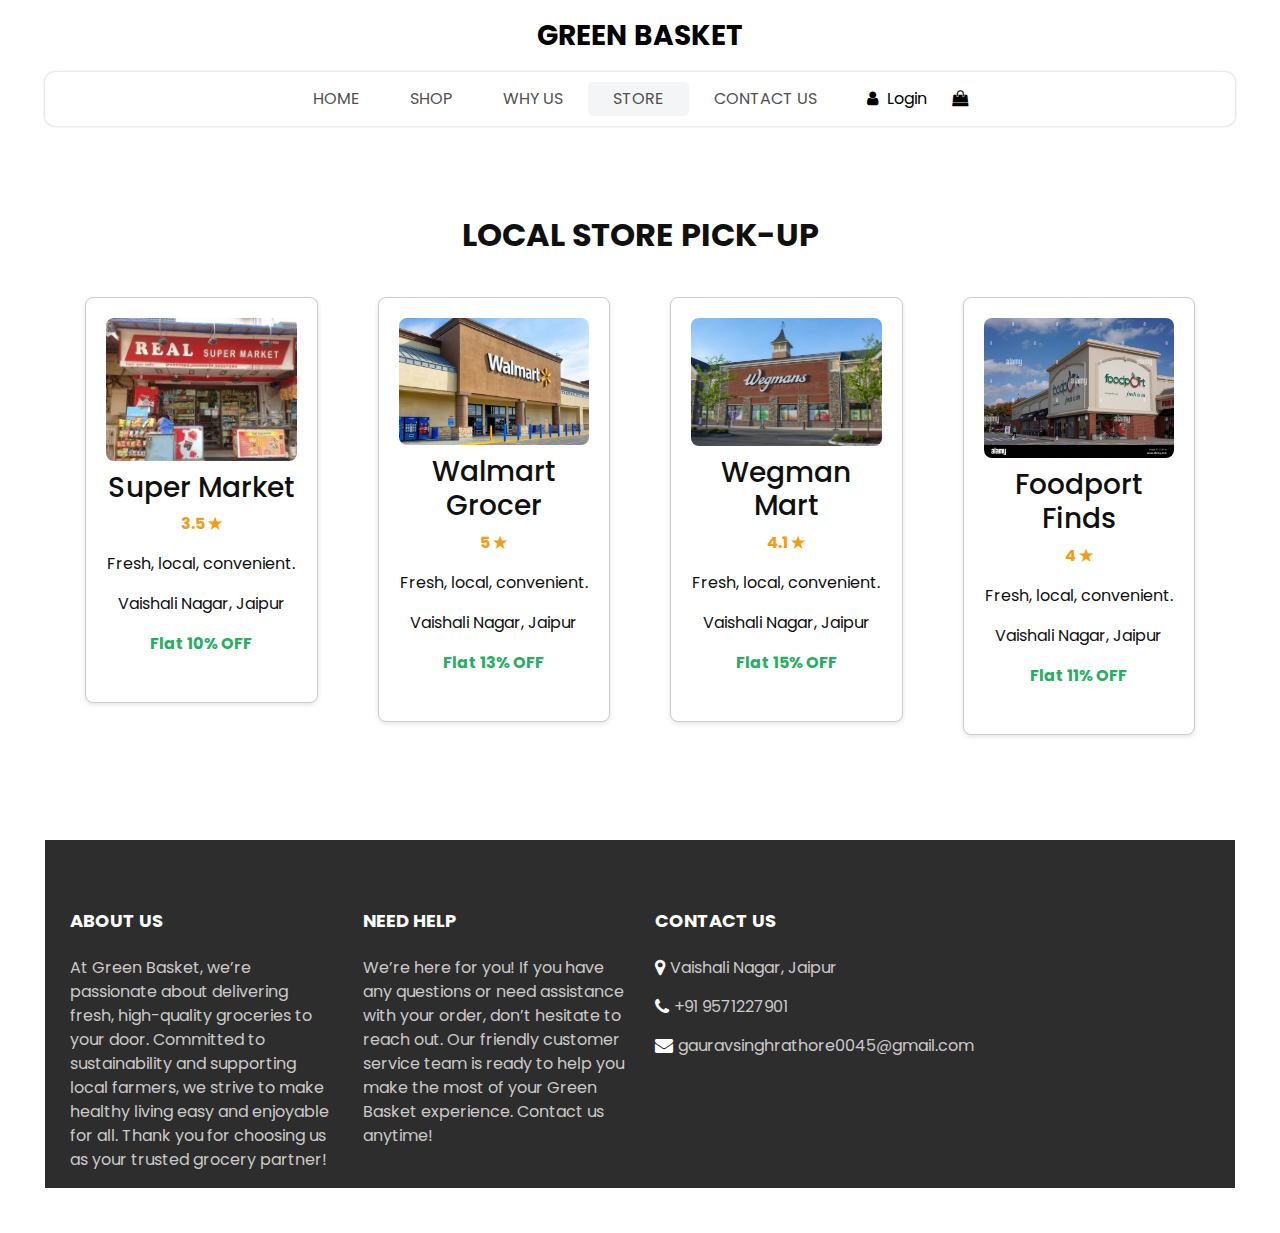
<file: store.html>
<!DOCTYPE html>
<html>

<head>
  <!-- Basic -->
  <meta charset="utf-8" />
  <meta http-equiv="X-UA-Compatible" content="IE=edge" />
  <!-- Mobile mettas -->
  <meta name="viewport" content="width=device-width, initial-scale=1, shrink-to-fit=no" />
  <!-- Site Metas -->
  <meta name="keywords" content="" />
  <meta name="description" content="" />
  <meta name="author" content="" />
  <link rel="shortcut icon" href="images/favicon.png" type="image/x-icon">

  <title>
    GREEN BASKET
  </title>

  <!-- slider stylesheet -->
  <link rel="stylesheet" type="text/css" href="https://cdnjs.cloudflare.com/ajax/libs/OwlCarousel2/2.3.4/assets/owl.carousel.min.css" />

  <!-- bootstrap core css -->
  <link rel="stylesheet" type="text/css" href="css/bootstrap.css" />

  <!-- Custom styles for this template -->
  <link href="css/style.css" rel="stylesheet" />
  <!-- responsive style -->
  <link href="css/responsive.css" rel="stylesheet" />
</head>

<body>
  <div class="hero_area">
    <!-- header section strats -->
    <header class="header_section">
      <nav class="navbar navbar-expand-lg custom_nav-container ">
        <a class="navbar-brand" href="index.html">
          <span>
            GREEN BASKET
          </span>
        </a>
        <button class="navbar-toggler" type="button" data-toggle="collapse" data-target="#navbarSupportedContent" aria-controls="navbarSupportedContent" aria-expanded="false" aria-label="Toggle navigation">
          <span class=""></span>
        </button>

        <div class="collapse navbar-collapse innerpage_navbar" id="navbarSupportedContent">
          <ul class="navbar-nav  ">
            <li class="nav-item ">
              <a class="nav-link" href="index.html">Home <span class="sr-only">(current)</span></a>
            </li>
            <li class="nav-item">
              <a class="nav-link" href="shop.html">
                Shop
              </a>
            </li>
            <li class="nav-item ">
              <a class="nav-link" href="why.html">
                Why Us
              </a>
            </li>
            <li class="nav-item active">
              <a class="nav-link" href="store.html">
                Store
              </a>
            </li>
            <li class="nav-item">
              <a class="nav-link" href="contact.html">Contact Us</a>
            </li>
          </ul>
          <div class="user_option">
            <a href="login.html">
              <i class="fa fa-user" aria-hidden="true"></i>
              <span>
                Login
              </span>
            </a>
            <a href="">
              <i class="fa fa-shopping-bag" aria-hidden="true"></i>
            </a>
            <!--<form class="form-inline ">
              <button class="btn nav_search-btn" type="submit">
                <i class="fa fa-search" aria-hidden="true"></i>
              </button>
            </form>-->
          </div>
        </div>
      </nav>
    </header>
    <!-- end header section -->

  </div>
  <!-- end hero area -->
  
        
        <section class="shop_section layout_padding">
          <div class="container">
              <div class="heading_container heading_center">
                  <h2>Local Store Pick-Up</h2>
              </div>
              <div class="row">
                   
                  <!-- Store Card -->
<div class="col-sm-6 col-md-4 col-lg-3">
  <div class="card" onclick="openModal()">
      <img src="images/supermart.png" alt="Supermarket" class="card-img">
      <div class="card-details">
          <h3>Super Market</h3>
          <p class="rating">3.5 ★</p>
          <p class="cuisine">Fresh, local, convenient.</p>
          <p class="location">Vaishali Nagar, Jaipur</p>
          <p class="offer">Flat 10% OFF</p>
      </div>
  </div>
</div>

<!-- Modal -->
<!-- Modal -->
<div id="groceryModal" class="modal">
  <div class="modal-content">
    <span class="close" onclick="closeModal()">&times;</span>
    <h2>Available Groceries</h2>
    <div class="grocery-list">
      <div class="grocery-item">
        <img src="images/p1.png" alt="">
        <p>Samyang Noodles</p>
        <p>Rs.140</p>
        <button class="add-button">Add</button>
      </div>
      <div class="grocery-item">
        <img src="images/p2.png" alt="">
        <p>Wheat Puffs</p>
        <p>Rs.74</p>
        <button class="add-button">Add</button>
      </div>
      <div class="grocery-item">
        <img src="images/p3.png" alt="">
        <p>Maggi Special Masala Spicy</p>
        <p>Rs.216</p>
        <button class="add-button">Add</button>
      </div>
      <div class="grocery-item">
        <img src="images/p4.png" alt="">
        <p>Amul Lactose Milk</p>
        <p>Rs.25</p>
        <button class="add-button">Add</button>
      </div>
      <div class="grocery-item">
        <img src="images/p5.png" alt="">
        <p>High Protein Muesli</p>
        <p>Rs.316</p>
        <button class="add-button">Add</button>
      </div>
      <div class="grocery-item">
        <img src="images/p18.png" alt="">
        <p>Cheese</p>
        <p>Rs.179</p>
        <button class="add-button">Add</button>
      </div>
      <div class="grocery-item">
        <img src="images/p6.png" alt="">
        <p>Now Healthy Masala Tofu</p>
        <p>Rs.40</p>
        <button class="add-button">Add</button>
      </div>
      <div class="grocery-item">
        <img src="images/p7.png" alt="">
        <p>MTR (Seviyan) Regular Vermicelli</p>
        <p>Rs.73</p>
        <button class="add-button">Add</button>
      </div>
    </div>
  </div>
</div>

<!-- CSS for Modal -->
<style>
.modal {
  display: none; 
  position: fixed; 
  z-index: 1; 
  left: 0;
  top: 0;
  width: 100%; 
  height: 100%; 
  overflow: auto; 
  background-color: rgba(0, 0, 0, 0.5); 
}

.modal-content {
  background-color: #fefefe;
  margin: 5% auto; 
  padding: 20px;
  border-radius: 8px;
  box-shadow: 0 4px 8px rgba(0, 0, 0, 0.2);
  width: 90%; 
  max-width: 800px; /* Set a maximum width for better appearance */
}

.close {
  color: #aaa;
  float: right;
  font-size: 28px;
  font-weight: bold;
}

.close:hover,
.close:focus {
  color: black;
  text-decoration: none;
  cursor: pointer;
}

.grocery-list {
  display: flex;
  flex-wrap: wrap;
  justify-content: space-between; /* Distribute items evenly */
}

.grocery-item {
  background: #f9f9f9; /* Light background for items */
  border: 1px solid #ddd; /* Border around items */
  border-radius: 8px; /* Rounded corners */
  flex: 0 1 calc(22% - 10px); /* Adjusted size for smaller boxes */
  margin: 10px; /* Margin for spacing */
  padding: 10px; /* Padding inside the boxes */
  text-align: center;
  box-shadow: 0 2px 4px rgba(0, 0, 0, 0.1); /* Subtle shadow */
  transition: transform 0.2s; /* Smooth hover effect */
}

.grocery-item:hover {
  transform: scale(1.05); /* Slightly enlarge on hover */
}

.grocery-item img {
  max-width: 80%; /* Image takes up 80% of the box width */
  height: auto;
  margin-bottom: 10px; /* Space below the image */
}

.add-button {
  background-color: #28a745; /* Green button */
  color: white;
  border: none;
  padding: 5px 10px; /* Adjusted padding for smaller buttons */
  cursor: pointer;
  border-radius: 4px;
  font-size: 14px; /* Adjusted font size */
}

.add-button:hover {
  background-color: #218838; /* Darker green on hover */
}
</style>

<!-- JavaScript for Modal -->
<script>
function openModal() {
  document.getElementById("groceryModal").style.display = "block";
}

function closeModal() {
  document.getElementById("groceryModal").style.display = "none";
}

// Close the modal when clicking outside of it
window.onclick = function(event) {
  if (event.target == document.getElementById("groceryModal")) {
      closeModal();
  }
}
</script>
<script>
  function openWalmart() {
    document.getElementById("WalmartgroceryModal").style.display = "block";
  }
  
  function closeWalmart() {
    document.getElementById("WalmartgroceryModal").style.display = "none";
  }
  
  // Close the modal when clicking outside of it
  window.onclick = function(event) {
    if (event.target == document.getElementById("WalmartgroceryModal")) {
        closeWalmart();
    }
  }
  </script>
  <script>
    function openWegman() {
      document.getElementById("WegmangroceryModal").style.display = "block";
    }
    
    function closeWegman() {
      document.getElementById("WegmangroceryModal").style.display = "none";
    }
    
    // Close the modal when clicking outside of it
    window.onclick = function(event) {
      if (event.target == document.getElementById("WegmangroceryModal")) {
          closeWegman();
      }
    }
    </script>
    <script>
      function openFoodport() {
        document.getElementById("FoodportgroceryModal").style.display = "block";
      }
      
      function closeFoodport() {
        document.getElementById("FoodportgroceryModal").style.display = "none";
      }
      
      // Close the modal when clicking outside of it
      window.onclick = function(event) {
        if (event.target == document.getElementById("WegmangroceryModal")) {
            closeFoodport();
        }
      }
      </script>
  

                 
                  <!-- Store Card -->
<div class="col-sm-6 col-md-4 col-lg-3">
  <div class="card" onclick="openWalmart()">
      <img src="images/supermart1.png" alt="Walmart Grocer" class="card-img">
      <div class="card-details">
          <h3>Walmart Grocer</h3>
          <p class="rating">5 ★</p>
          <p class="cuisine">Fresh, local, convenient.</p>
          <p class="location">Vaishali Nagar, Jaipur</p>
          <p class="offer">Flat 13% OFF</p>
      </div>
  </div>
</div>

<!-- Modal -->
<div id="WalmartgroceryModal" class="modal">
  <div class="modal-content">
      <span class="close" onclick="closeWalmart()">&times;</span>
      <h2>Available Groceries</h2>
      <div class="grocery-list">
          <div class="grocery-item">
            <img src="images/p8.png" alt="">
              <p>iD Wheat Lachha Paratha</p>
              <p>Rs.104</p>
              <button class="add-button">Add</button>
          </div>
          <div class="grocery-item">
            <img src="images/p17.png" alt="">
              <p>Pav</p>
              <p>Rs.199</p>
              <button class="add-button">Add</button>
          </div>
          <div class="grocery-item">
            <img src="images/p19.png" alt="">
              <p>pav bhaji masala</p>
              <p>Rs.179</p>
              <button class="add-button">Add</button>
          </div>
          <div class="grocery-item">
            <img src="images/p20.png" alt="">
              <p>Rice</p>
              <p>Rs.99</p>
              <button class="add-button">Add</button>
          </div>
          <div class="grocery-item">
            <img src="images/pn21.png" alt="">
              <p>Urad dal</p>
              <p>Rs.180</p>
              <button class="add-button">Add</button>
          </div>
          <div class="grocery-item">
            <img src="images/p22.png" alt="">
              <p>Fenugreek Seeds</p>
              <p>Rs.110</p>
              <button class="add-button">Add</button>
          </div>
          <div class="grocery-item">
            <img src="images/p23.png" alt="">
              <p>Salt</p>
              <p>Rs.25</p>
              <button class="add-button">Add</button>
          </div>
          <div class="grocery-item">
            <img src="images/p24.png" alt="">
              <p>Oil</p>
              <p>Rs.25</p>
              <button class="add-button">Add</button>
          </div>
      </div>
  </div>
</div>

<!-- CSS for Modal -->
<style>
.modal {
  display: none; 
  position: fixed; 
  z-index: 1; 
  left: 0;
  top: 0;
  width: 100%; 
  height: 100%; 
  overflow: auto; 
  background-color: rgba(0, 0, 0, 0.5); 
}

.modal-content {
  background-color: #fefefe;
  margin: 15% auto; 
  padding: 20px;
  border: 1px solid #888;
  width: 80%; 
  border-radius: 8px; /* Rounded corners */
}

.close {
  color: #aaa;
  float: right;
  font-size: 28px;
  font-weight: bold;
}

.close:hover,
.close:focus {
  color: black;
  text-decoration: none;
  cursor: pointer;
}

.grocery-list {
  display: flex;
  flex-wrap: wrap;
}

.grocery-item {
  flex: 1 1 45%;
  margin: 10px;
  text-align: center;
}

.grocery-item img {
  width: 80%; /* Responsive image size */
  height: auto; /* Maintain aspect ratio */
  border-radius: 4px; /* Rounded image corners */
}
</style>

                <!-- Store Card for Wegman Mart -->
<div class="col-sm-6 col-md-4 col-lg-3">
  <div class="card" onclick="openWegman()">
      <img src="images/supermart2.png" alt="Wegman Mart" class="card-img">
      <div class="card-details">
          <h3>Wegman <br>Mart</h3>
          <p class="rating">4.1 ★</p>
          <p class="cuisine">Fresh, local, convenient.</p>
          <p class="location">Vaishali Nagar, Jaipur</p>
          <p class="offer">Flat 15% OFF</p>
      </div>
  </div>
</div>

<!-- Modal -->
<div id="WegmangroceryModal" class="modal">
  <div class="modal-content">
      <span class="close" onclick="closeWegman()">&times;</span>
      <h2>Available Groceries</h2>
      <div class="grocery-list">
          <div class="grocery-item">
            <img src="images/p25.png" alt="">
              <p>Rice Vinegar</p>
              <p>Rs.80</p>
              <button class="add-button">Add</button>
          </div>
          <div class="grocery-item">
            <img src="images/p26.png" alt="">
              <p>Sugar</p>
              <p>Rs.80</p>
              <button class="add-button">Add</button>
          </div>
          <div class="grocery-item">
            <img src="images/p27.png" alt="">
              <p>Pasta</p>
              <p>Rs.80</p>
              <button class="add-button">Add</button>
          </div>
          <div class="grocery-item">
            <img src="images/p31.png" alt="">
              <p>Pasta Masala </p>
              <p>Rs.69</p>
              <button class="add-button">Add</button>
          </div>
          <div class="grocery-item">
            <img src="images/p32.png" alt="">
              <p>Pepsi Cola </p>
              <p>Rs.76</p>
              <button class="add-button">Add</button>
          </div>
          <div class="grocery-item">
            <img src="images/p33.png" alt="">
              <p>Real Fruit </p>
              <p>Rs.130</p>
              <button class="add-button">Add</button>
          </div>
          <div class="grocery-item">
            <img src="images/p41.png" alt="">
              <p>Bikaneri Bhujia</p>
              <p>Rs.283</p>
              <button class="add-button">Add</button>
          </div>
          <div class="grocery-item">
            <img src="images/p42.png" alt="">
              <p>Dark Chocolate Granola</p>
              <p>Rs.280</p>
              <button class="add-button">Add</button>
          </div>
      </div>
  </div>
</div>

<!-- CSS for Modal -->
<style>
.modal {
  display: none; 
  position: fixed; 
  z-index: 1; 
  left: 0;
  top: 0;
  width: 100%; 
  height: 100%; 
  overflow: auto; 
  background-color: rgba(0, 0, 0, 0.5); 
}

.modal-content {
  background-color: #fefefe;
  margin: 15% auto; 
  padding: 20px;
  border: 1px solid #888;
  width: 80%; 
  border-radius: 8px; /* Rounded corners */
}

.close {
  color: #aaa;
  float: right;
  font-size: 28px;
  font-weight: bold;
}

.close:hover,
.close:focus {
  color: black;
  text-decoration: none;
  cursor: pointer;
}

.grocery-list {
  display: flex;
  flex-wrap: wrap;
}

.grocery-item {
  flex: 1 1 45%;
  margin: 10px;
  text-align: center;
}

.grocery-item img {
  width: 80%; /* Responsive image size */
  height: auto; /* Maintain aspect ratio */
  border-radius: 4px; /* Rounded image corners */
}
</style>

              <!-- Store Card for Foodport Finds -->
<div class="col-sm-6 col-md-4 col-lg-3">
  <div class="card" onclick="openFoodport()">
      <img src="images/supermart3.png" alt="Foodport Finds" class="card-img">
      <div class="card-details">
          <h3>Foodport Finds</h3>
          <p class="rating">4 ★</p>
          <p class="cuisine">Fresh, local, convenient.</p>
          <p class="location">Vaishali Nagar, Jaipur</p>
          <p class="offer">Flat 11% OFF</p>
      </div>
  </div>
</div>

<!-- Modal -->
<div id="FoodportgroceryModal" class="modal">
  <div class="modal-content">
      <span class="close" onclick="closeFoodport()">&times;</span>
      <h2>Available Groceries</h2>
      <div class="grocery-list">
          <div class="grocery-item">
            <img src="images/p43.png" alt="">
              <p>Salt Caramel Popcorn</p>
              <p>RS.190</p>
              <button class="add-button">Add</button>
          </div>
          <div class="grocery-item">
            <img src="images/p40.png" alt="">
              <p>Bikaji Falhari</p>
              <p>RS.69</p>
              <button class="add-button">Add</button>
          </div>
          <div class="grocery-item">
            <img src="images/p38.png" alt="">
              <p>Uncle Chipps </p>
              <p>Rs.20</p>
              <button class="add-button">Add</button>
          </div>
          <div class="grocery-item">
            <img src="images/p39.png" alt="">
              <p>Kurkure Masala</p>
              <p>Rs.54</p>
              <button class="add-button">Add</button>
          </div>
          <div class="grocery-item">
            <img src="images/p28.png" alt="">
              <p>Black pepper</p>
              <p>Rs.80</p>
              <button class="add-button">Add</button>
          </div>
          <div class="grocery-item">
            <img src="images/p29.png" alt="">
              <p>Olive Oil</p>
              <p>Rs.80</p>
              <button class="add-button">Add</button>
          </div>
          <div class="grocery-item">
            <img src="images/p34.png" alt="">
              <p>Potato (Aloo)</p>
              <p>Rs.48</p>
              <button class="add-button">Add</button>
          </div>
          <div class="grocery-item">
            <img src="images/p35.png" alt="">
              <p>Onion (Pyaz)</p>
              <p>Rs.74</p>
              <button class="add-button">Add</button>
          </div>
      </div>
  </div>
</div>

<!-- CSS for Modal -->
<style>
.modal {
  display: none; 
  position: fixed; 
  z-index: 1; 
  left: 0;
  top: 0;
  width: 100%; 
  height: 100%; 
  overflow: auto; 
  background-color: rgba(0, 0, 0, 0.5); 
}

.modal-content {
  background-color: #fefefe;
  margin: 15% auto; 
  padding: 20px;
  border: 1px solid #888;
  width: 80%; 
  border-radius: 8px; /* Rounded corners */
}

.close {
  color: #aaa;
  float: right;
  font-size: 28px;
  font-weight: bold;
}

.close:hover,
.close:focus {
  color: black;
  text-decoration: none;
  cursor: pointer;
}

.grocery-list {
  display: flex;
  flex-wrap: wrap;
}

.grocery-item {
  flex: 1 1 45%;
  margin: 10px;
  text-align: center;
}

.grocery-item img {
  width: 80%; /* Responsive image size */
  height: auto; /* Maintain aspect ratio */
  border-radius: 4px; /* Rounded image corners */
}
</style>

<!-- JavaScript for Modal -->
<script>
function openModal() {
  document.getElementById("groceryModal").style.display = "block";
}

function closeModal() {
  document.getElementById("groceryModal").style.display = "none";
}

// Close the modal when clicking outside of it
window.onclick = function(event) {
  if (event.target == document.getElementById("groceryModal")) {
      closeModal();
  }
}
</script>

              
                  <!-- Add more store cards as needed -->
              </div>
      </section>
      

    <!-- info section -->

  <section class="info_section  layout_padding2-top">
    
      </div>
    </div>
    <div class="info_container ">
      <div class="container">
        <div class="row">
          <div class="col-md-6 col-lg-3">
            <h6>
              ABOUT US
            </h6>
            <p>
              At Green Basket, we’re passionate about delivering fresh, high-quality groceries to your door. Committed to sustainability and supporting local farmers, we strive to make healthy living easy and enjoyable for all. Thank you for choosing us as your trusted grocery partner!
            </p>
          </div>
          
          <div class="col-md-6 col-lg-3">
            <h6>
              NEED HELP
            </h6>
            <p>
              We’re here for you! If you have any questions or need assistance with your order, don’t hesitate to reach out. Our friendly customer service team is ready to help you make the most of your Green Basket experience. Contact us anytime!
            </p>
          </div>
          <div class="col-md-6 col-lg-3">
            <h6>
              CONTACT US
            </h6>
            <div class="info_link-box">
              <a href="">
                <i class="fa fa-map-marker" aria-hidden="true"></i>
                <span> Vaishali Nagar, Jaipur </span>
              </a>
              <a href="">
                <i class="fa fa-phone" aria-hidden="true"></i>
                <span>+91 9571227901</span>
              </a>
              <a href="">
                <i class="fa fa-envelope" aria-hidden="true"></i>
                <span> gauravsinghrathore0045@gmail.com</span>
              </a>
            </div>
          </div>
        </div>
      </div>
    </div>
    

  </section>

  <!-- end info section -->


  <script src="js/jquery-3.4.1.min.js"></script>
  <script src="js/bootstrap.js"></script>
  <script src="https://cdnjs.cloudflare.com/ajax/libs/OwlCarousel2/2.3.4/owl.carousel.min.js">
  </script>
  <script src="js/custom.js"></script>

</body>

</html>
</file>
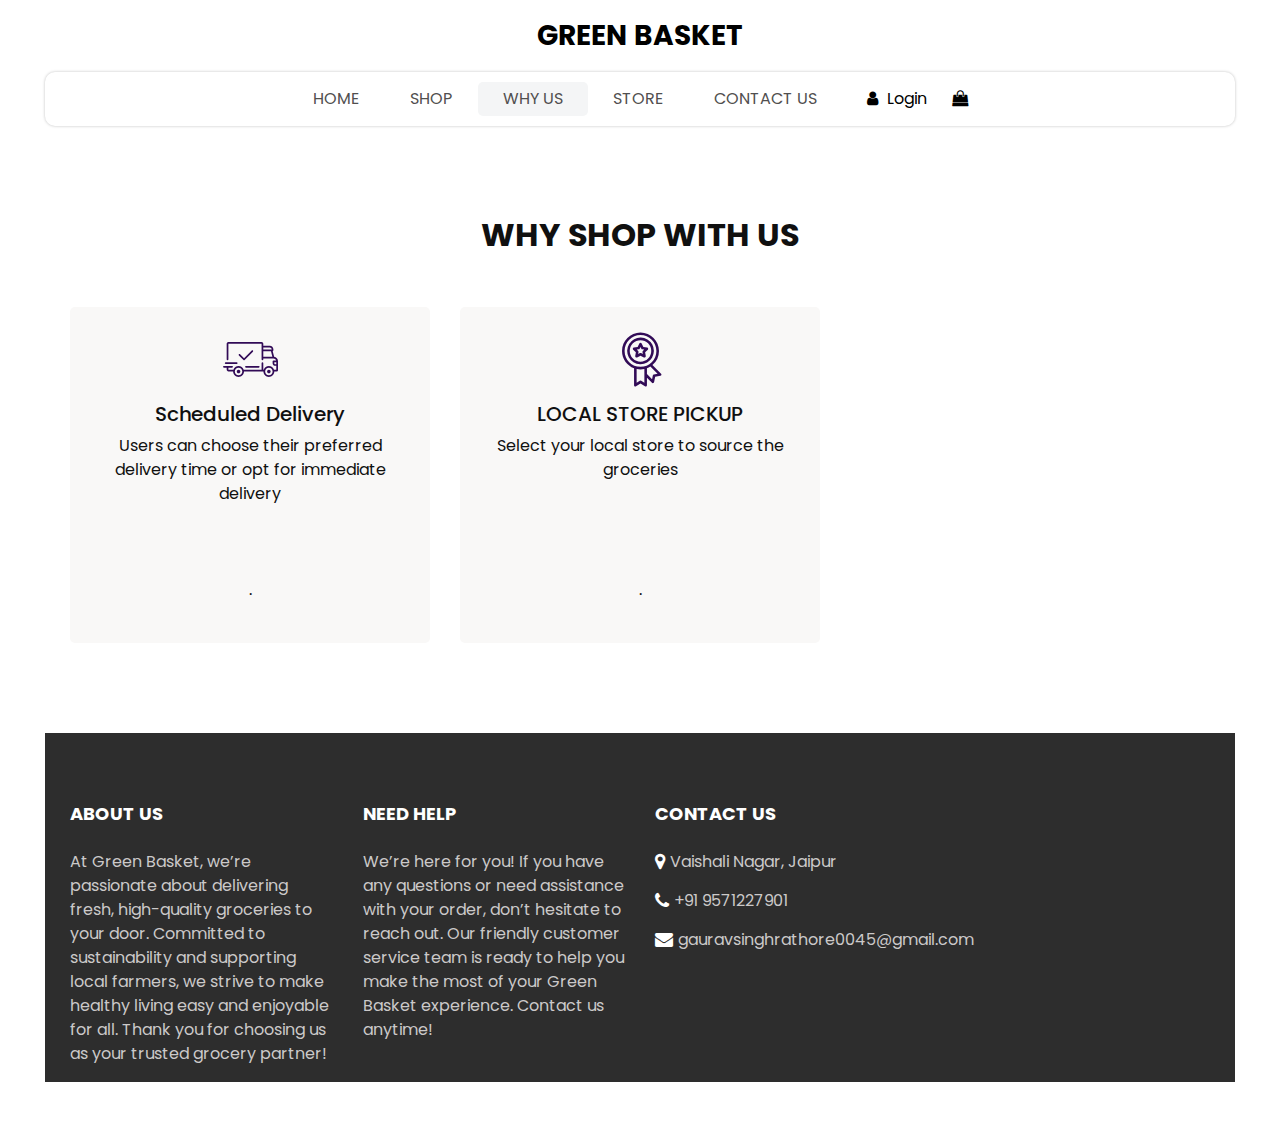
<file: why.html>
<!DOCTYPE html>
<html>

<head>
  <!-- Basic -->
  <meta charset="utf-8" />
  <meta http-equiv="X-UA-Compatible" content="IE=edge" />
  <!-- Mobile mettas -->
  <meta name="viewport" content="width=device-width, initial-scale=1, shrink-to-fit=no" />
  <!-- Site Metas -->
  <meta name="keywords" content="" />
  <meta name="description" content="" />
  <meta name="author" content="" />
  <link rel="shortcut icon" href="images/favicon.png" type="image/x-icon">

  <title>
    GREEN BASKET
  </title>

  <!-- slider stylesheet -->
  <link rel="stylesheet" type="text/css" href="https://cdnjs.cloudflare.com/ajax/libs/OwlCarousel2/2.3.4/assets/owl.carousel.min.css" />

  <!-- bootstrap core css -->
  <link rel="stylesheet" type="text/css" href="css/bootstrap.css" />

  <!-- Custom styles for this template -->
  <link href="css/style.css" rel="stylesheet" />
  <!-- responsive style -->
  <link href="css/responsive.css" rel="stylesheet" />
</head>

<body>
  <div class="hero_area">
    <!-- header section strats -->
    <header class="header_section">
      <nav class="navbar navbar-expand-lg custom_nav-container ">
        <a class="navbar-brand" href="index.html">
          <span>
            GREEN BASKET
          </span>
        </a>
        <button class="navbar-toggler" type="button" data-toggle="collapse" data-target="#navbarSupportedContent" aria-controls="navbarSupportedContent" aria-expanded="false" aria-label="Toggle navigation">
          <span class=""></span>
        </button>

        <div class="collapse navbar-collapse innerpage_navbar" id="navbarSupportedContent">
          <ul class="navbar-nav  ">
            <li class="nav-item ">
              <a class="nav-link" href="index.html">Home <span class="sr-only">(current)</span></a>
            </li>
            <li class="nav-item">
              <a class="nav-link" href="shop.html">
                Shop
              </a>
            </li>
            <li class="nav-item active">
              <a class="nav-link" href="why.html">
                Why Us
              </a>
            </li>
            <li class="nav-item">
              <a class="nav-link" href="store.html">
                Store
              </a>
            </li>
            
            <li class="nav-item">
              <a class="nav-link" href="contact.html">Contact Us</a>
            </li>
          </ul>
          <div class="user_option">
            <a href="login.html">
              <i class="fa fa-user" aria-hidden="true"></i>
              <span>
                Login
              </span>
            </a>
            <a href="">
              <i class="fa fa-shopping-bag" aria-hidden="true"></i>
            </a>
            <!-- <form class="form-inline ">
              <button class="btn nav_search-btn" type="submit">
                <i class="fa fa-search" aria-hidden="true"></i>
              </button>
            </form>-->
          </div>
        </div>
      </nav>
    </header>
    <!-- end header section -->

  </div>
  <!-- end hero area -->

  <!-- why section -->

  <section class="why_section layout_padding">
    <div class="container">
      <div class="heading_container heading_center">
        <h2>
          Why Shop With Us
        </h2>
      </div>
      <div class="row">
        <div class="col-md-4">
          <div class="box ">
            <div class="img-box">
              <svg version="1.1" id="Layer_1" xmlns="http://www.w3.org/2000/svg" xmlns:xlink="http://www.w3.org/1999/xlink" x="0px" y="0px" viewBox="0 0 512 512" style="enable-background:new 0 0 512 512;" xml:space="preserve">
                <g>
                  <g>
                    <path d="M476.158,231.363l-13.259-53.035c3.625-0.77,6.345-3.986,6.345-7.839v-8.551c0-18.566-15.105-33.67-33.67-33.67h-60.392
                 V110.63c0-9.136-7.432-16.568-16.568-16.568H50.772c-9.136,0-16.568,7.432-16.568,16.568V256c0,4.427,3.589,8.017,8.017,8.017
                 c4.427,0,8.017-3.589,8.017-8.017V110.63c0-0.295,0.239-0.534,0.534-0.534h307.841c0.295,0,0.534,0.239,0.534,0.534v145.372
                 c0,4.427,3.589,8.017,8.017,8.017c4.427,0,8.017-3.589,8.017-8.017v-9.088h94.569c0.008,0,0.014,0.002,0.021,0.002
                 c0.008,0,0.015-0.001,0.022-0.001c11.637,0.008,21.518,7.646,24.912,18.171h-24.928c-4.427,0-8.017,3.589-8.017,8.017v17.102
                 c0,13.851,11.268,25.119,25.119,25.119h9.086v35.273h-20.962c-6.886-19.883-25.787-34.205-47.982-34.205
                 s-41.097,14.322-47.982,34.205h-3.86v-60.393c0-4.427-3.589-8.017-8.017-8.017c-4.427,0-8.017,3.589-8.017,8.017v60.391H192.817
                 c-6.886-19.883-25.787-34.205-47.982-34.205s-41.097,14.322-47.982,34.205H50.772c-0.295,0-0.534-0.239-0.534-0.534v-17.637
                 h34.739c4.427,0,8.017-3.589,8.017-8.017s-3.589-8.017-8.017-8.017H8.017c-4.427,0-8.017,3.589-8.017,8.017
                 s3.589,8.017,8.017,8.017h26.188v17.637c0,9.136,7.432,16.568,16.568,16.568h43.304c-0.002,0.178-0.014,0.355-0.014,0.534
                 c0,27.996,22.777,50.772,50.772,50.772s50.772-22.776,50.772-50.772c0-0.18-0.012-0.356-0.014-0.534h180.67
                 c-0.002,0.178-0.014,0.355-0.014,0.534c0,27.996,22.777,50.772,50.772,50.772c27.995,0,50.772-22.776,50.772-50.772
                 c0-0.18-0.012-0.356-0.014-0.534h26.203c4.427,0,8.017-3.589,8.017-8.017v-85.511C512,251.989,496.423,234.448,476.158,231.363z
                  M375.182,144.301h60.392c9.725,0,17.637,7.912,17.637,17.637v0.534h-78.029V144.301z M375.182,230.881v-52.376h71.235
                 l13.094,52.376H375.182z M144.835,401.904c-19.155,0-34.739-15.583-34.739-34.739s15.584-34.739,34.739-34.739
                 c19.155,0,34.739,15.583,34.739,34.739S163.99,401.904,144.835,401.904z M427.023,401.904c-19.155,0-34.739-15.583-34.739-34.739
                 s15.584-34.739,34.739-34.739c19.155,0,34.739,15.583,34.739,34.739S446.178,401.904,427.023,401.904z M495.967,299.29h-9.086
                 c-5.01,0-9.086-4.076-9.086-9.086v-9.086h18.171V299.29z" />
                  </g>
                </g>
                <g>
                  <g>
                    <path d="M144.835,350.597c-9.136,0-16.568,7.432-16.568,16.568c0,9.136,7.432,16.568,16.568,16.568
                 c9.136,0,16.568-7.432,16.568-16.568C161.403,358.029,153.971,350.597,144.835,350.597z" />
                  </g>
                </g>
                <g>
                  <g>
                    <path d="M427.023,350.597c-9.136,0-16.568,7.432-16.568,16.568c0,9.136,7.432,16.568,16.568,16.568
                 c9.136,0,16.568-7.432,16.568-16.568C443.591,358.029,436.159,350.597,427.023,350.597z" />
                  </g>
                </g>
                <g>
                  <g>
                    <path d="M332.96,316.393H213.244c-4.427,0-8.017,3.589-8.017,8.017s3.589,8.017,8.017,8.017H332.96
                 c4.427,0,8.017-3.589,8.017-8.017S337.388,316.393,332.96,316.393z" />
                  </g>
                </g>
                <g>
                  <g>
                    <path d="M127.733,282.188H25.119c-4.427,0-8.017,3.589-8.017,8.017s3.589,8.017,8.017,8.017h102.614
                 c4.427,0,8.017-3.589,8.017-8.017S132.16,282.188,127.733,282.188z" />
                  </g>
                </g>
                <g>
                  <g>
                    <path d="M278.771,173.37c-3.13-3.13-8.207-3.13-11.337,0.001l-71.292,71.291l-37.087-37.087c-3.131-3.131-8.207-3.131-11.337,0
                 c-3.131,3.131-3.131,8.206,0,11.337l42.756,42.756c1.565,1.566,3.617,2.348,5.668,2.348s4.104-0.782,5.668-2.348l76.96-76.96
                 C281.901,181.576,281.901,176.501,278.771,173.37z" />
                  </g>
                </g>
                <g>
                </g>
                <g>
                </g>
                <g>
                </g>
                <g>
                </g>
                <g>
                </g>
                <g>
                </g>
                <g>
                </g>
                <g>
                </g>
                <g>
                </g>
                <g>
                </g>
                <g>
                </g>
                <g>
                </g>
                <g>
                </g>
                <g>
                </g>
                <g>
                </g>
              </svg>
            </div>
            <div class="detail-box">
              <h5>
                Scheduled Delivery
              </h5>
              <p>
                Users can choose their preferred delivery time
or opt for immediate delivery      
<br>
<br>
<br>
<br>



.
              </p>
            </div>
          </div>
        </div>
        
        <div class="col-md-4">
          <div class="box ">
            <div class="img-box">
              <svg id="_30_Premium" height="512" viewBox="0 0 512 512" width="512" xmlns="http://www.w3.org/2000/svg" data-name="30_Premium">
                <g id="filled">
                  <path d="m252.92 300h3.08a124.245 124.245 0 1 0 -4.49-.09c.075.009.15.023.226.03.394.039.789.06 1.184.06zm-96.92-124a100 100 0 1 1 100 100 100.113 100.113 0 0 1 -100-100z" />
                  <path d="m447.445 387.635-80.4-80.4a171.682 171.682 0 0 0 60.955-131.235c0-94.841-77.159-172-172-172s-172 77.159-172 172c0 73.747 46.657 136.794 112 161.2v158.8c-.3 9.289 11.094 15.384 18.656 9.984l41.344-27.562 41.344 27.562c7.574 5.4 18.949-.7 18.656-9.984v-70.109l46.6 46.594c6.395 6.789 18.712 3.025 20.253-6.132l9.74-48.724 48.725-9.742c9.163-1.531 12.904-13.893 6.127-20.252zm-339.445-211.635c0-81.607 66.393-148 148-148s148 66.393 148 148-66.393 148-148 148-148-66.393-148-148zm154.656 278.016a12 12 0 0 0 -13.312 0l-29.344 19.562v-129.378a172.338 172.338 0 0 0 72 0v129.38zm117.381-58.353a12 12 0 0 0 -9.415 9.415l-6.913 34.58-47.709-47.709v-54.749a171.469 171.469 0 0 0 31.467-15.6l67.151 67.152z" />
                  <path d="m287.62 236.985c8.349 4.694 19.251-3.212 17.367-12.618l-5.841-35.145 25.384-25c7.049-6.5 2.89-19.3-6.634-20.415l-35.23-5.306-15.933-31.867c-4.009-8.713-17.457-8.711-21.466 0l-15.933 31.866-35.23 5.306c-9.526 1.119-13.681 13.911-6.634 20.415l25.384 25-5.841 35.145c-1.879 9.406 9 17.31 17.367 12.618l31.62-16.414zm-53-32.359 2.928-17.615a12 12 0 0 0 -3.417-10.516l-12.721-12.531 17.658-2.66a12 12 0 0 0 8.947-6.5l7.985-15.971 7.985 15.972a12 12 0 0 0 8.947 6.5l17.658 2.66-12.723 12.535a12 12 0 0 0 -3.417 10.516l2.928 17.615-15.849-8.231a12 12 0 0 0 -11.058 0z" />
                </g>
              </svg>
            </div>
            <div class="detail-box">
              <h5>
                LOCAL STORE PICKUP
              </h5>
              <p>
                Select your local store to source the
groceries
<br>
<br>
<br>
<br>
<br>

.

              </p>
            </div>
          </div>
        </div>
      </div>
    </div>
  </section>

  <!-- end why section -->

  <!-- info section -->

  <section class="info_section  layout_padding2-top">
    
      </div>
    </div>
    <div class="info_container ">
      <div class="container">
        <div class="row">
          <div class="col-md-6 col-lg-3">
            <h6>
              ABOUT US
            </h6>
            <p>
              At Green Basket, we’re passionate about delivering fresh, high-quality groceries to your door. Committed to sustainability and supporting local farmers, we strive to make healthy living easy and enjoyable for all. Thank you for choosing us as your trusted grocery partner!
            </p>
          </div>
          
          <div class="col-md-6 col-lg-3">
            <h6>
              NEED HELP
            </h6>
            <p>
              We’re here for you! If you have any questions or need assistance with your order, don’t hesitate to reach out. Our friendly customer service team is ready to help you make the most of your Green Basket experience. Contact us anytime!
            </p>
          </div>
          <div class="col-md-6 col-lg-3">
            <h6>
              CONTACT US
            </h6>
            <div class="info_link-box">
              <a href="">
                <i class="fa fa-map-marker" aria-hidden="true"></i>
                <span> Vaishali Nagar, Jaipur </span>
              </a>
              <a href="">
                <i class="fa fa-phone" aria-hidden="true"></i>
                <span>+91 9571227901</span>
              </a>
              <a href="">
                <i class="fa fa-envelope" aria-hidden="true"></i>
                <span> gauravsinghrathore0045@gmail.com</span>
              </a>
            </div>
          </div>
        </div>
      </div>
    </div>
    

  </section>

  <!-- end info section -->


  <script src="js/jquery-3.4.1.min.js"></script>
  <script src="js/bootstrap.js"></script>
  <script src="https://cdnjs.cloudflare.com/ajax/libs/OwlCarousel2/2.3.4/owl.carousel.min.js">
  </script>
  <script src="js/custom.js"></script>

</body>

</html>
</file>
<file: css/responsive.css>
@media (max-width: 1120px) {
    .saving_section .detail-box {
        padding: 0;
    }
}

@media (max-width: 992px) {
    .user_option {
        justify-content: center;
        margin-left: 0;
        margin-top: 10px;

    }

    .custom_nav-container {
        flex-direction: row;
    }

    .custom_nav-container .navbar-nav {
        align-items: center;
    }

    #navbarSupportedContent .navbar-nav .nav-link {
        margin: 5px 0;
    }

    .slider_section .detail-box {
        padding-left: 0;
    }

    .slider_section .detail-box h1 {
        font-size: 3rem;
    }

    .slider_section .img-box {
        padding: 0;
    }

    .saving_section .row {
        flex-direction: column-reverse;
    }

    .saving_section .detail-box {

        margin-bottom: 30px;
    }

    .client_section .box {
        margin: 15px 25px;
    }

    .client_section .carousel_btn-box {
        display: flex;
        justify-content: center;
        margin-top: 45px;
    }

    .client_section .carousel-control-prev,
    .client_section .carousel-control-next {
        position: unset;
        margin: 0 2.5px;
        width: 45px;
        height: 45px;
    }
}

@media (max-width: 768px) {
    .hero_area {
        padding: 0 25px;
    }

    .slider_section .img-box {
        margin-bottom: 45px;
    }

    .saving_section,
    .gift_section {
        padding-left: 25px;
        padding-right: 25px;
    }

    .gift_section .box {
        padding: 45px 0;
    }

    .gift_section .img-box {
        padding: 0 15px;
        margin-bottom: 45px;
    }

    .info_section .row>div {
        text-align: center;
        display: flex;
        flex-direction: column;
        align-items: center;

    }

    .info_section {
        margin: 0 25px 25px;
    }


}

@media (max-width: 576px) {
    .contact_section {
        padding-left: 25px;
        padding-right: 25px;
    }
}

@media (max-width: 480px) {

    .saving_section .detail-box,
    .gift_section .detail-box {
        padding: 0 5px;
    }
}

@media (max-width: 420px) {}

@media (max-width: 376px) {}

@media (min-width: 1200px) {
    .container {
        max-width: 1170px;
    }
}
</file>
<file: css/style.css>
@import url("https://fonts.googleapis.com/css2?family=Poppins:wght@300;400;500;600;700&display=swap");
@import url("font-awesome.min.css");
body {
  font-family: "poppins", sans-serif;
  color: #101010;
  background-color: #ffffff;
}

.layout_padding {
  padding-top: 90px;
  padding-bottom: 90px;
}

.layout_padding2 {
  padding-top: 45px;
  padding-bottom: 45px;
}

.layout_padding2-top {
  padding-top: 45px;
}

.layout_padding2-bottom {
  padding-bottom: 45px;
}

.layout_padding-top {
  padding-top: 90px;
}

.layout_padding-bottom {
  padding-bottom: 90px;
}

.heading_container {
  display: -webkit-box;
  display: -ms-flexbox;
  display: flex;
  -webkit-box-orient: vertical;
  -webkit-box-direction: normal;
      -ms-flex-direction: column;
          flex-direction: column;
}

.heading_container h2 {
  text-transform: uppercase;
  font-weight: bold;
}

.heading_container h2 span {
  color: #5f354a;
}

.heading_container.heading_center {
  -webkit-box-align: center;
      -ms-flex-align: center;
          align-items: center;
  text-align: center;
}

/*header section*/
.hero_area {
  padding: 0 45px;
}

.hero_area.sub_pages {
  height: auto;
}

#navbarSupportedContent {
  width: 100%;
  background-color: #e3d6cf;
  -webkit-box-pack: center;
      -ms-flex-pack: center;
          justify-content: center;
  padding: 10px 0;
  border-radius: 15px 15px 0 0;
}

#navbarSupportedContent.innerpage_navbar {
  background-color: white;
  border-radius: 10px;
  -webkit-box-shadow: 0 0 3px 0 rgba(0, 0, 0, 0.25);
          box-shadow: 0 0 3px 0 rgba(0, 0, 0, 0.25);
}

#navbarSupportedContent.innerpage_navbar .nav-item.active .nav-link {
  background-color: #f4f5f6;
}

#navbarSupportedContent .navbar-nav .nav-link {
  padding: 5px 25px;
  color: #514f4f;
  text-align: center;
  text-transform: uppercase;
  border-radius: 5px;
}

#navbarSupportedContent .nav-item.active .nav-link {
  background-color: #ffffff;
}

a,
a:hover,
a:focus {
  text-decoration: none;
}

a:hover,
a:focus {
  color: initial;
}

.btn,
.btn:focus {
  outline: none !important;
  -webkit-box-shadow: none;
          box-shadow: none;
}

.navbar-brand {
  margin: 15px 0;
  padding: 0;
}

.navbar-brand span {
  font-size: 28px;
  font-weight: bold;
  color: #000000;
  text-transform: uppercase;
  margin: 0;
  padding: 0;
}

.custom_nav-container .nav_search-btn {
  padding: 0;
  border: none;
}

.custom_nav-container {
  z-index: 99999;
  padding: 0;
  -webkit-box-orient: vertical;
  -webkit-box-direction: normal;
      -ms-flex-direction: column;
          flex-direction: column;
  -webkit-box-align: center;
      -ms-flex-align: center;
          align-items: center;
}

.custom_nav-container .navbar-toggler {
  outline: none;
}

.custom_nav-container .navbar-toggler {
  outline: none;
}

.custom_nav-container .navbar-toggler {
  padding: 0;
  width: 37px;
  height: 42px;
  -webkit-transition: all .3s;
  transition: all .3s;
}

.custom_nav-container .navbar-toggler span {
  display: block;
  width: 35px;
  height: 4px;
  background-color: #000000;
  margin: 7px 0;
  -webkit-transition: all 0.3s;
  transition: all 0.3s;
  position: relative;
  border-radius: 5px;
  -webkit-transition: all .3s;
  transition: all .3s;
}

.custom_nav-container .navbar-toggler span::before, .custom_nav-container .navbar-toggler span::after {
  content: "";
  position: absolute;
  left: 0;
  height: 100%;
  width: 100%;
  background-color: #000000;
  top: -10px;
  border-radius: 5px;
  -webkit-transition: all .3s;
  transition: all .3s;
}

.custom_nav-container .navbar-toggler span::after {
  top: 10px;
}

.custom_nav-container .navbar-toggler[aria-expanded="true"] {
  -webkit-transform: rotate(360deg);
          transform: rotate(360deg);
}

.custom_nav-container .navbar-toggler[aria-expanded="true"] span {
  -webkit-transform: rotate(45deg);
          transform: rotate(45deg);
}

.custom_nav-container .navbar-toggler[aria-expanded="true"] span::before, .custom_nav-container .navbar-toggler[aria-expanded="true"] span::after {
  -webkit-transform: rotate(90deg);
          transform: rotate(90deg);
  top: 0;
}

.user_option {
  display: -webkit-box;
  display: -ms-flexbox;
  display: flex;
  -webkit-box-align: center;
      -ms-flex-align: center;
          align-items: center;
  margin-left: 25px;
}

.user_option a {
  margin-right: 25px;
  color: #000000;
}

.user_option a span {
  margin-left: 5px;
}

/*end header section*/
.slider_section .slider_container {
  color: #fefefe;
  background-color: #000000;
  background-color: #f89cab;
  padding: 25px;
  border-radius: 0 0 15px 15px;
}

.slider_section .row {
  -webkit-box-align: center;
      -ms-flex-align: center;
          align-items: center;
}

.slider_section .img-box {
  display: -webkit-box;
  display: -ms-flexbox;
  display: flex;
  -webkit-box-pack: center;
      -ms-flex-pack: center;
          justify-content: center;
  padding: 45px;
}

.slider_section .img-box img {
  width: 275px;
}

.slider_section .detail-box {
  padding-left: 45px;
  margin: 45px 0;
}

.slider_section .detail-box h1 {
  font-weight: bold;
  font-size: 3.5rem;
  margin-bottom: 10px;
}

.slider_section .detail-box a {
  display: inline-block;
  padding: 10px 40px;
  background-color: #db4566;
  color: #ffffff;
  border: 1px solid #db4566;
  border-radius: 5px;
  -webkit-transition: all .3s;
  transition: all .3s;
  margin-top: 25px;
  text-transform: uppercase;
}

.slider_section .detail-box a:hover {
  background-color: transparent;
  color: #db4566;
}

.slider_section .carousel_btn-box {
  display: -webkit-box;
  display: -ms-flexbox;
  display: flex;
  background-color: #ffffff;
  -webkit-box-align: center;
      -ms-flex-align: center;
          align-items: center;
  position: absolute;
  bottom: -25px;
  left: 5%;
  padding: 7px 10px;
  border-radius: 5px 5px 0 0;
}

.slider_section .carousel_btn-box img {
  margin: 0 10px;
}

.slider_section .carousel_btn-box .carousel-control-prev,
.slider_section .carousel_btn-box .carousel-control-next {
  position: unset;
  height: 25px;
  width: 25px;
  background-repeat: no-repeat;
  opacity: 1;
  background-position: center;
  color: #000000;
  font-size: 14px;
}

.shop_section .heading_container {
  margin-bottom: 20px;
}

.shop_section .box {
  background-color: #eeeeee;
  position: relative;
  padding: 10px;
  margin-top: 25px;
}

.shop_section .box a {
  color: #000000;
}

.shop_section .box .img-box {
  display: -webkit-box;
  display: -ms-flexbox;
  display: flex;
  -webkit-box-pack: center;
      -ms-flex-pack: center;
          justify-content: center;
  -webkit-box-align: center;
      -ms-flex-align: center;
          align-items: center;
  padding: 15px 30px;
  height: 245px;
}

.shop_section .box .img-box img {
  max-width: 100%;
  max-height: 145px;
}

.shop_section .box .detail-box {
  display: -webkit-box;
  display: -ms-flexbox;
  display: flex;
  -webkit-box-pack: justify;
      -ms-flex-pack: justify;
          justify-content: space-between;
}

.shop_section .box .detail-box h6 span {
  color: #db4f66;
}

.shop_section .box .new {
  width: 50px;
  height: 50px;
  position: absolute;
  top: 10px;
  left: 10px;
  background-color: #ffffff;
  display: -webkit-box;
  display: -ms-flexbox;
  display: flex;
  -webkit-box-pack: center;
      -ms-flex-pack: center;
          justify-content: center;
  -webkit-box-align: center;
      -ms-flex-align: center;
          align-items: center;
  border-radius: 100%;
  font-size: 15px;
}

.shop_section .btn-box {
  display: -webkit-box;
  display: -ms-flexbox;
  display: flex;
  -webkit-box-pack: center;
      -ms-flex-pack: center;
          justify-content: center;
  margin-top: 45px;
}

.shop_section .btn-box a {
  display: inline-block;
  padding: 10px 40px;
  background-color: #f16179;
  color: #ffffff;
  border: 1px solid #f16179;
  border-radius: 5px;
  -webkit-transition: all .3s;
  transition: all .3s;
}

.shop_section .btn-box a:hover {
  background-color: transparent;
  color: #f16179;
}

.saving_section {
  padding-left: 45px;
  padding-right: 45px;
}

.saving_section .box {
  padding-top: 45px;
  background-color: #7fd7eb;
  color: #ffffff;
  border-radius: 15px;
}

.saving_section .row {
  -webkit-box-align: center;
      -ms-flex-align: center;
          align-items: center;
}

.saving_section .img-box {
  padding: 15px 0 0 25px;
}

.saving_section .img-box img {
  width: 100%;
}

.saving_section .detail-box {
  padding: 0 25px;
}

.saving_section .detail-box p {
  margin-top: 5px;
}

.saving_section .detail-box .btn-box {
  display: -webkit-box;
  display: -ms-flexbox;
  display: flex;
  -ms-flex-wrap: wrap;
      flex-wrap: wrap;
  margin: 35px -5px 0;
}

.saving_section .detail-box .btn-box a {
  width: 165px;
  text-align: center;
  margin: 5px;
}

.saving_section .detail-box .btn-box .btn1 {
  display: inline-block;
  padding: 10px 0;
  background-color: #109dbd;
  color: #ffffff;
  border: 1px solid #109dbd;
  border-radius: 0;
  -webkit-transition: all .3s;
  transition: all .3s;
}

.saving_section .detail-box .btn-box .btn1:hover {
  background-color: transparent;
  color: #109dbd;
}

.saving_section .detail-box .btn-box .btn2 {
  display: inline-block;
  padding: 10px 0;
  background-color: #ffffff;
  color: #000000;
  border: 1px solid #ffffff;
  border-radius: 0;
  -webkit-transition: all .3s;
  transition: all .3s;
}

.saving_section .detail-box .btn-box .btn2:hover {
  background-color: transparent;
  color: #ffffff;
}

.why_section .box {
  text-align: center;
  margin-top: 45px;
  background-color: #f9f8f7;
  padding: 25px;
  border-radius: 5px;
}

.why_section .box .img-box {
  margin-bottom: 15px;
}

.why_section .box .img-box svg {
  width: 55px;
  height: auto;
  fill: #320b57;
}

.gift_section {
  padding-left: 45px;
  padding-right: 45px;
}

.gift_section .box {
  background-color: #6929a5;
  border-radius: 15px;
  color: #ffffff;
}

.gift_section .row {
  -webkit-box-align: center;
      -ms-flex-align: center;
          align-items: center;
}

.gift_section .img-box {
  padding: 60px 0 60px 25px;
}

.gift_section .img-box img {
  width: 100%;
}

.gift_section .detail-box {
  padding: 0 25px;
}

.gift_section .detail-box p {
  margin-top: 5px;
}

.gift_section .detail-box .btn-box {
  display: -webkit-box;
  display: -ms-flexbox;
  display: flex;
  -ms-flex-wrap: wrap;
      flex-wrap: wrap;
  margin: 35px -5px 0;
}

.gift_section .detail-box .btn-box a {
  width: 165px;
  text-align: center;
  margin: 5px;
}

.gift_section .detail-box .btn-box .btn1 {
  display: inline-block;
  padding: 10px 0;
  background-color: #ffffff;
  color: #000000;
  border: 1px solid #ffffff;
  border-radius: 0;
  -webkit-transition: all .3s;
  transition: all .3s;
}

.gift_section .detail-box .btn-box .btn1:hover {
  background-color: transparent;
  color: #ffffff;
}

.gift_section .detail-box .btn-box .btn2 {
  display: inline-block;
  padding: 10px 0;
  background-color: #9242dd;
  color: #ffffff;
  border: 1px solid #9242dd;
  border-radius: 0;
  -webkit-transition: all .3s;
  transition: all .3s;
}

.gift_section .detail-box .btn-box .btn2:hover {
  background-color: transparent;
  color: #9242dd;
}

.contact_section {
  position: relative;
}

.contact_section .container-bg {
  -webkit-box-shadow: 0 0 25px 0 rgba(0, 0, 0, 0.1);
          box-shadow: 0 0 25px 0 rgba(0, 0, 0, 0.1);
}

.contact_section .heading_container {
  margin-bottom: 30px;
}

.contact_section .row {
  -webkit-box-align: stretch;
      -ms-flex-align: stretch;
          align-items: stretch;
}

.contact_section form {
  padding-right: 35px;
  padding: 45px 20px;
}

.contact_section input {
  width: 100%;
  border: 1px solid #919191;
  height: 50px;
  margin-bottom: 25px;
  padding-left: 25px;
  background-color: transparent;
  outline: none;
  color: #101010;
}

.contact_section input::-webkit-input-placeholder {
  color: #131313;
}

.contact_section input:-ms-input-placeholder {
  color: #131313;
}

.contact_section input::-ms-input-placeholder {
  color: #131313;
}

.contact_section input::placeholder {
  color: #131313;
}

.contact_section input.message-box {
  height: 120px;
}

.contact_section button {
  display: inline-block;
  padding: 12px 45px;
  background-color: #db4f66;
  color: #ffffff;
  border: 1px solid #db4f66;
  border-radius: 0;
  -webkit-transition: all .3s;
  transition: all .3s;
  display: block;
  color: #fff;
  margin: 35px auto 0 auto;
}

.contact_section button:hover {
  background-color: transparent;
  color: #db4f66;
}

.contact_section .map_container {
  height: 100%;
  min-height: 375px;
}

.contact_section .map_container .map-responsive {
  height: 100%;
}

.client_section .heading_container {
  margin-bottom: 20px;
}

.client_section .box {
  margin: 15px 45px;
  -webkit-box-shadow: 0 0 5px 0 rgba(0, 0, 0, 0.25);
          box-shadow: 0 0 5px 0 rgba(0, 0, 0, 0.25);
  padding: 25px;
}

.client_section .box .client_info {
  display: -webkit-box;
  display: -ms-flexbox;
  display: flex;
  -webkit-box-pack: justify;
      -ms-flex-pack: justify;
          justify-content: space-between;
}

.client_section .box .client_info .client_name h5 {
  font-weight: 600;
  color: #db4f66;
}

.client_section .box .client_info .client_name h6 {
  margin-bottom: 0;
  color: #bfc0c0;
  font-weight: normal;
  font-size: 15px;
}

.client_section .box .client_info i {
  font-size: 24px;
}

.client_section .box p {
  margin-top: 15px;
}

.client_section .carousel-control-prev,
.client_section .carousel-control-next {
  width: 45px;
  height: 125px;
  background-color: #db4f66;
  opacity: 1;
  font-size: 28px;
  font-weight: bold;
  top: 50%;
  -webkit-transform: translateY(-50%);
          transform: translateY(-50%);
}

.client_section .carousel-control-prev {
  left: 0;
}

.client_section .carousel-control-next {
  right: 0;
}

/* info section */
.info_section {
  position: relative;
  background-color: #2d2d2d;
  color: #ffffff;
  margin: 0 45px 45px;
}

.info_section .social_container {
  -webkit-box-pack: center;
      -ms-flex-pack: center;
          justify-content: center;
  margin-top: 25px;
  margin-bottom: 30px;
}

.info_section .social_container .social_box {
  display: -webkit-box;
  display: -ms-flexbox;
  display: flex;
  -webkit-box-align: center;
      -ms-flex-align: center;
          align-items: center;
  -webkit-box-pack: center;
      -ms-flex-pack: center;
          justify-content: center;
}

.info_section .social_container .social_box a {
  margin: 0 10px;
  color: #ffffff;
  font-size: 24px;
}

.info_section .info_form form input {
  outline: none;
  width: 100%;
  padding: 7px 10px;
}

.info_section .info_form form button {
  padding: 8px 35px;
  outline: none;
  border: none;
  color: #ffffff;
  background: #f89cab;
  margin-top: 15px;
  text-transform: uppercase;
}

.info_section .row > div {
  margin-top: 25px;
}

.info_section a {
  text-transform: none;
}

.info_section h6 {
  font-weight: bold;
  text-transform: uppercase;
  font-size: 18px;
  margin-bottom: 25px;
}

.info_section p {
  color: #cbc9c9;
}

.info_section .info_link-box a {
  display: -webkit-box;
  display: -ms-flexbox;
  display: flex;
  -webkit-box-align: center;
      -ms-flex-align: center;
          align-items: center;
  margin: 15px 0;
}

.info_section .info_link-box a:hover {
  color: #ffffff;
}

.info_section .info_link-box a i {
  color: #ffffff;
  margin-right: 5px;
  font-size: 18px;
}

.info_section .info_link-box a span {
  color: #cbc9c9;
}

.info_section .info_link-box a:hover span {
  color: #ffffff;
}

/* end info section */
/* footer section*/
.footer_section {
  margin-top: 45px;
  font-weight: 500;
}

.footer_section p {
  padding: 20px 0;
  margin: 0 auto;
  text-align: center;
  border-top: 1.5px solid #eeeeee;
  width: 80%;
}

.footer_section a {
  color: #cbc9c9;
}
.navigation .btnLogin-popup {
  width: 130px;
  height: 50px;
  background: transparent;
  border: 2px solid #fff;
  outline: none;
  border-radius: 6px;
  cursor: pointer;
  font-size: 1.1em;
  color: #fff;
  font-weight: 500;
  margin-left: 40px;

}



/* end footer section*/
/*# sourceMappingURL=style.css.map */
</file>
